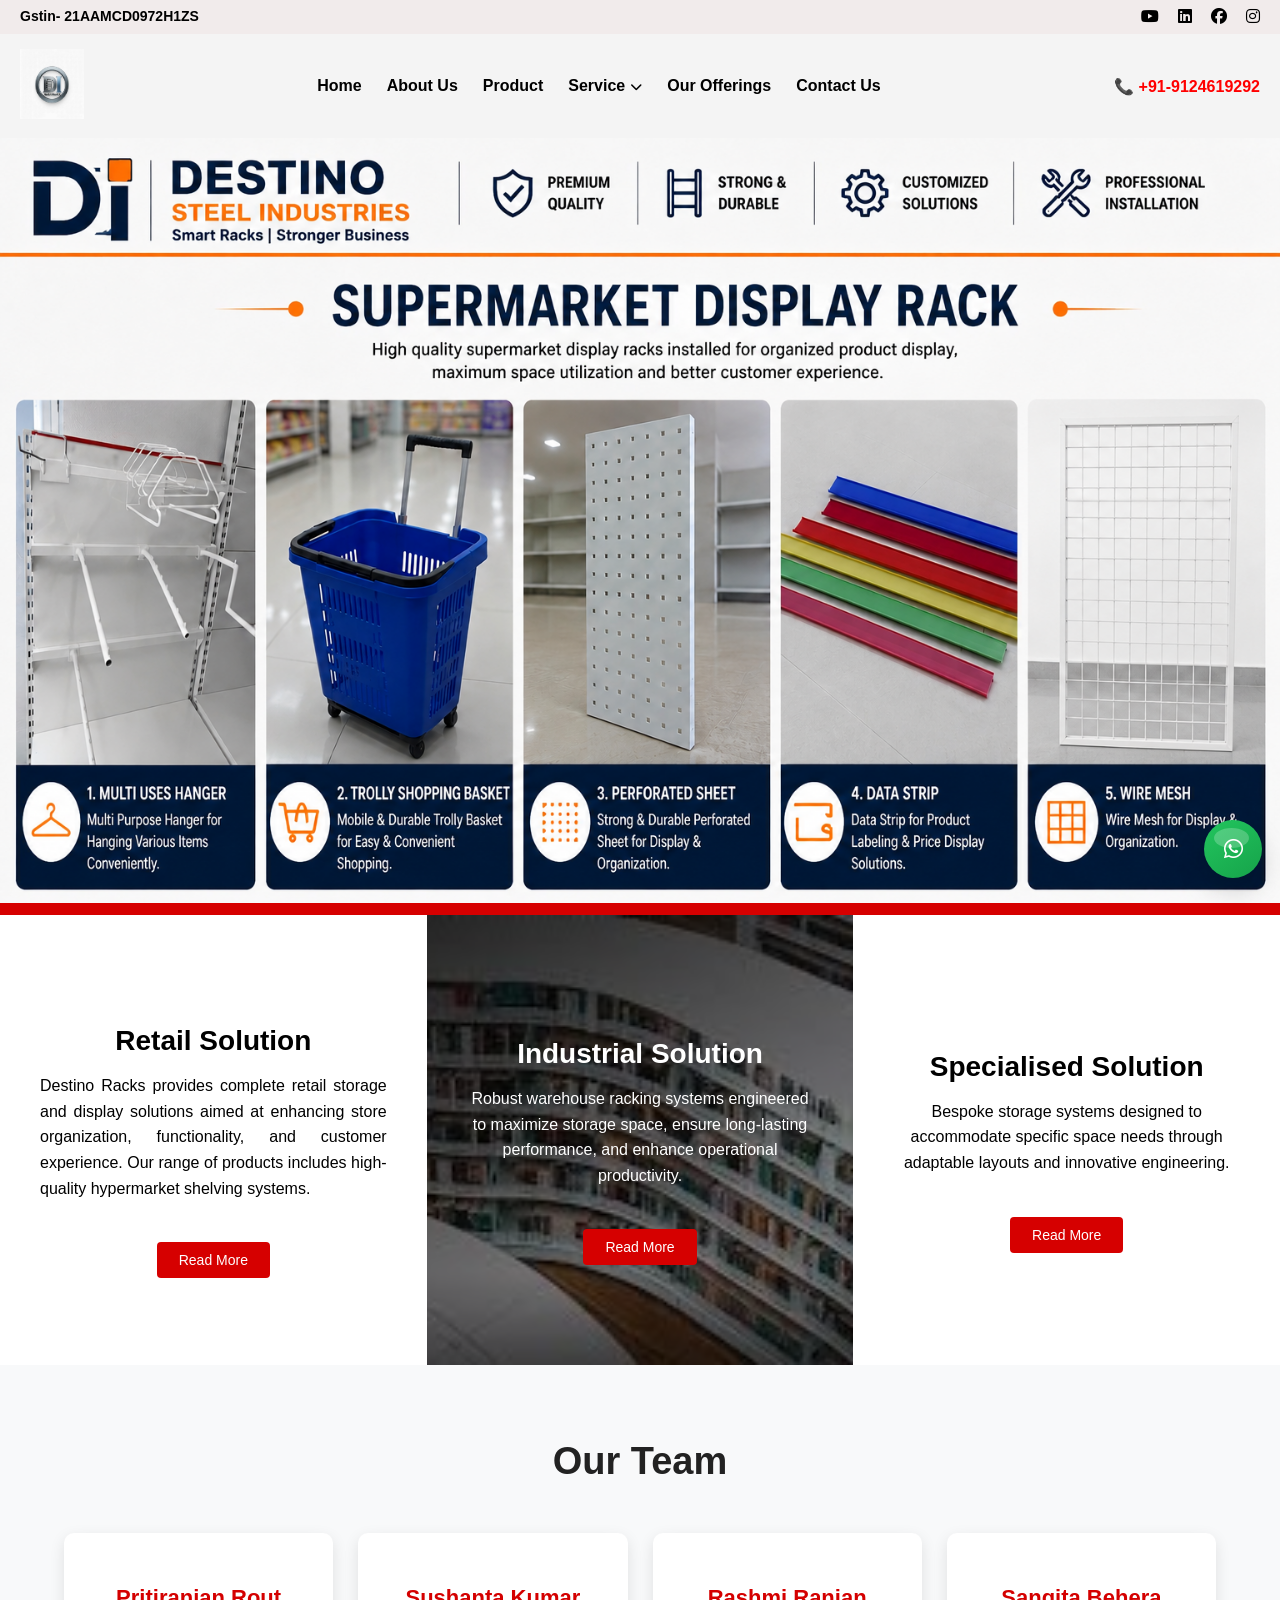
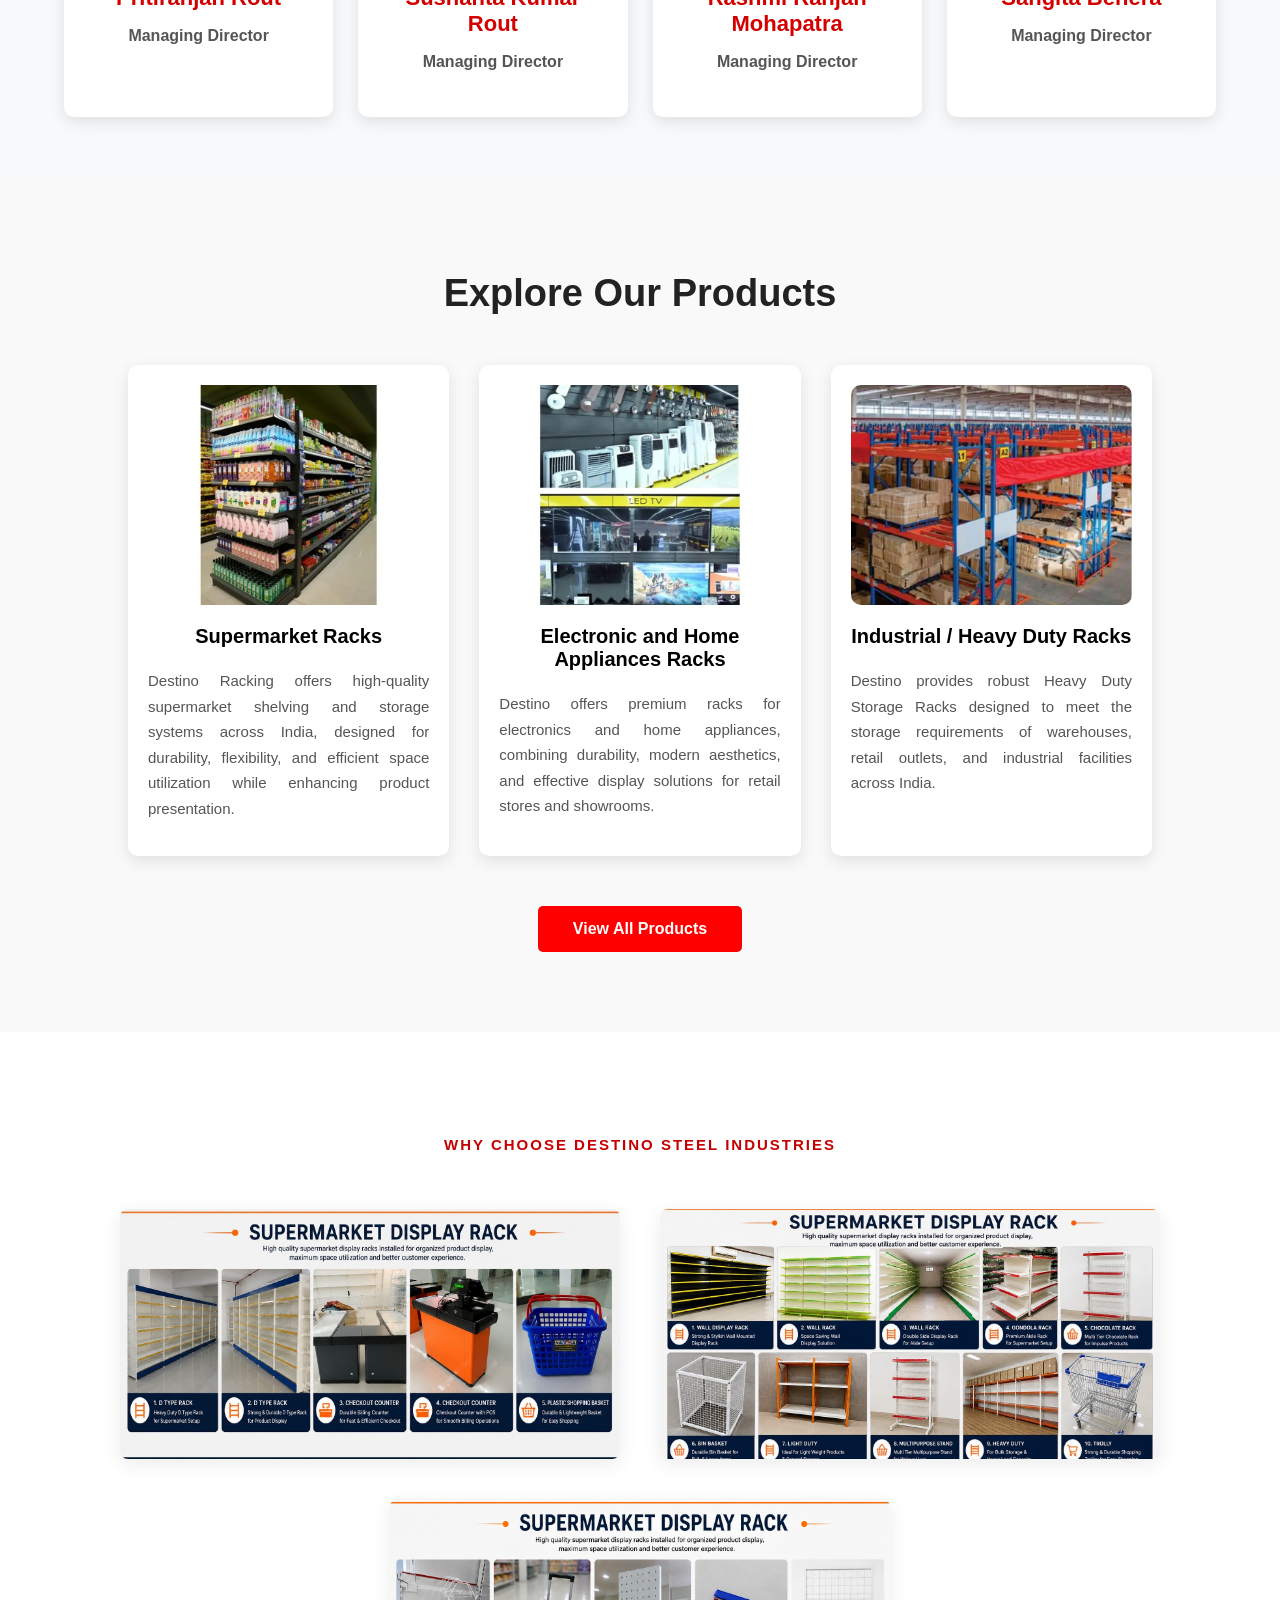
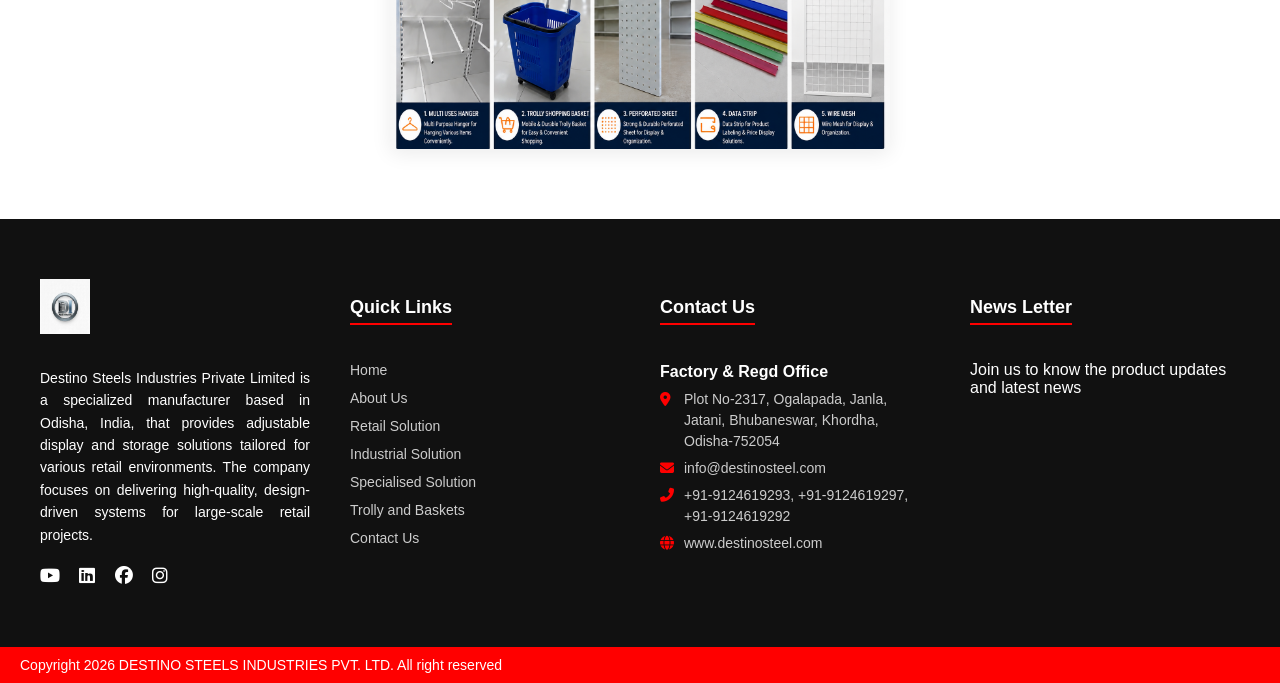
<file: index.html>
<!DOCTYPE html>
<html>

<head>
    <meta charset="UTF-8">
    <title>Home Page</title>
    <link rel="stylesheet" href="style.css">
    <link rel="icon" type="image/x-icon" href="./image/logo.png">
    <!-- Font Awesome for Icons -->
    <link rel="stylesheet" href="https://cdnjs.cloudflare.com/ajax/libs/font-awesome/6.5.0/css/all.min.css">

</head>

<body>

    <!-- Top Bar -->
    <div class="top-bar">
        <div class="address">
            <strong>
                <!-- <i class="fas fa-map-marker-alt"></i>  -->
                Gstin- 21AAMCD0972H1ZS
            </strong>
        </div>


        <div class="social-icons">
            <a href="."><i class="fab fa-youtube"></i></a>
            <a href="."><i class="fab fa-linkedin"></i></a>
            <a href="."><i class="fab fa-facebook"></i></a>
            <a href="."><i class="fab fa-instagram"></i></a>
        </div>
    </div>

    <!-- Header Section -->
    <div class="header">

        <div class="logo">
            <img src="image\logo.jpeg" alt="Logo">
        </div>

        <div class="nav-menu">
            <a href="index.html">Home</a>
            <a href="about.html">About Us</a>
            <a href="product.html">Product</a>
            <!-- Service with Dropdown -->
            <div class="dropdown">
                <a href="service.html" class="dropbtn">Service<i class="fas fa-chevron-down"></i></a>

                <div class="dropdown-content">
                    <a href=".">Retail Solution</a>
                    <a href=".">Industrial Solution</a>
                    <a href=".">Specialised Solution</a>
                    <a href=".">Trolly & Baskets</a>
                    <!-- <a href="retail-solution.html">Retail Solution</a>
            <a href="industrial-solution.html">Industrial Solution</a>
            <a href="specialised-solution.html">Specialised Solution</a>
            <a href="shopping-trolly.html">Trolly & Baskets</a> -->
                </div>
            </div>
            <!-- <a href="blog.html">Blog</a> -->
            <a href="offering.html">Our Offerings</a>
            <a href="contact.html">Contact Us</a>
        </div>

        <div class="phone">
            📞 +91-9124619292
        </div>

    </div>

    <!-- Page Content -->
    <!-- Video Banner Section -->
    <section class="video-banner">

        <!-- <video autoplay muted loop playsinline class="banner-video">
        <source src="image/index-banner.mp4" type="video/mp4">
        Your browser does not support the video tag.
    </video>

    <div class="video-overlay">
        <h1>
            Transformative <br>
            racking solution
        </h1>

        <p>
            Destino Steels Industries Private Limited is a specialized manufacturer based in Odisha, India, that provides adjustable display and storage solutions tailored for various retail environments. The company focuses on delivering high-quality, design-driven systems for large-scale retail projects. 
        </p>
    </div> -->




        <div class="home-slider">
            <img src="image/slider1.png" class="home-slide active" alt="">
            <img src="image/slider2.jpeg" class="home-slide" alt="">
            <img src="image/slider3.jpeg" class="home-slide" alt="">
        </div>

    </section>

    </section>

    <!-- Red Horizontal Bar -->
    <div class="red-bar"></div>

    <!-- Three Column Section -->
    <section class="three-column-section">

        <!-- Column 1 -->
        <div class="column hover-bg">
            <div class="column-content">
                <h2>Retail Solution</h2>
                <p style="text-align: justify; text-justify: inter-word;">
                    Destino Racks provides complete retail storage and display solutions aimed at enhancing store
                    organization, functionality, and customer experience. Our range of products includes high-quality
                    hypermarket shelving systems.
                </p>
                <a href="." class="read-more-btn">Read More</a>
                <!-- <a href="retail-solution.html" class="read-more-btn">Read More</a> -->
            </div>
        </div>

        <!-- Column 2 -->
        <div class="column center-bg">
            <div class="column-content">
                <h2>Industrial Solution</h2>
                <p>
                    Robust warehouse racking systems engineered to maximize storage space, ensure long-lasting
                    performance, and enhance operational productivity.
                </p>
                <a href="." class="read-more-btn">Read More</a>
                <!-- <a href="industrial-solution.html" class="read-more-btn">Read More</a> -->
            </div>
        </div>

        <!-- Column 3 -->
        <div class="column hover-bg third">
            <div class="column-content">
                <h2>Specialised Solution</h2>
                <p>
                    Bespoke storage systems designed to accommodate specific space needs through adaptable layouts and
                    innovative engineering.
                </p>
                <a href="." class="read-more-btn">Read More</a>
                <!-- <a href="specialised-solution.html" class="read-more-btn">Read More</a> -->
            </div>
        </div>

    </section>



    <!-- <section class="commitment-section">
    <div class="container">
        
        <div class="left-content">
            <h2>We are committed<br>to deliver the best</h2>

            <p>
                Velca’s journey is deeply personal to me. I started as a sales manager, working tirelessly to understand the needs of our customers and develop solutions that truly add value. Today, as the Managing Director, I am proud to lead a team that shares my commitment to excellence and innovation.
                <br><br>
                Our growth is a testament to the hard work and determination of our entire team. Together, we have built a company that not only meets but exceeds the expectations of our clients. At Velca, we strive to provide exceptional service and cutting-edge retail solutions that help businesses thrive.
            </p>

            <div class="signature">
                Mr. KK Basheer
                <span>Founder & MD - Velca Racking System Pvt Ltd</span>
            </div>

            <div class="read-more-btn">
                <a href=".">Read More</a>
            </div>
        </div>

        <div class="right-image">
            <img src="image/image-4.webp" alt="Managing Director">
        </div>

    </div>
</section> -->
    <section class="our-team">
        <div class="section-title">
            <h2>Our Team</h2>
        </div>

        <div class="team-container">

            <!-- Team Member 1 -->
            <div class="team-card">
                <h3>Pritiranjan Rout</h3>
                <p class="designation">Managing Director</p>
            </div>

            <!-- Team Member 2 -->
            <div class="team-card">
                <h3>Sushanta Kumar Rout</h3>
                <p class="designation">Managing Director</p>
            </div>

            <!-- Team Member 3 -->
            <div class="team-card">
                <h3>Rashmi Ranjan Mohapatra</h3>
                <p class="designation">Managing Director</p>
            </div>

            <!-- Team Member 4 -->
            <div class="team-card">
                <h3>Sangita Behera</h3>
                <p class="designation">Managing Director</p>
            </div>

        </div>
    </section>
    <section class="products-section">

        <!-- Section Heading -->
        <div class="section-title">
            <h2>Explore Our Products</h2>
        </div>

        <!-- 3 Column Layout -->
        <div class="products-wrapper">

            <!-- Product 1 -->
            <div class="product-card">
                <div class="product-image">
                    <img src="image/image-5.webp" alt="Supermarket Racks">
                </div>
                <h3>Supermarket Racks</h3>
                <p style="text-align: justify;">
                    Destino Racking offers high-quality supermarket shelving and storage systems across India, designed
                    for durability, flexibility, and efficient space utilization while enhancing product presentation.
                </p>
            </div>

            <!-- Product 2 -->
            <div class="product-card">
                <div class="product-image">
                    <img src="image/image-6.webp" alt="Electronic and Home Appliances Racks">
                </div>
                <h3>Electronic and Home Appliances Racks</h3>

                <p style="text-align: justify;">Destino offers premium racks for electronics and home appliances,
                    combining durability, modern aesthetics, and effective display solutions for retail stores and
                    showrooms.
                </p>
            </div>

            <!-- Product 3 -->
            <div class="product-card">
                <div class="product-image">
                    <img src="image/image-7.webp" alt="Industrial Heavy Duty Racks">
                </div>
                <h3>Industrial / Heavy Duty Racks</h3>
                <p style="text-align: justify;">
                    Destino provides robust Heavy Duty Storage Racks designed to meet the storage requirements of
                    warehouses, retail outlets, and industrial facilities across India.
                </p>
            </div>

        </div>

        <!-- View All Button -->
        <div class="view-all-btn">
            <a href="product.html">View All Products</a>
        </div>
    </section>

    <section class="latest-news">

        <div class="section-title choose-title">
            <h2>
                <span class="red-text">Why Choose </span>
                <span class="black-text">Destino steel industries</span>
            </h2>
        </div>

        <div class="news-wrapper">

            <!-- Card 1 -->
            <div class="news-card">
                <img src="image/why-1.jpeg" alt="Retail News">

                <!-- <div class="news-content">
                <h3>Transforming Retail Spaces Worldwide</h3>
                <p class="meta">admin / April 29, 2026</p>
                <a href="#" class="read-btn">Read More</a>
            </div> -->
            </div>

            <!-- Card 2 -->
            <div class="news-card">
                <img src="image/why-2.jpeg" alt="Retail Solutions">

                <!-- <div class="news-content">
                <h3>
                    Solving Retail Challenges: Velca’s Innovative 
                    Solutions for Maximum Impact
                </h3>
                <p class="meta">admin / April 29, 2026</p>
                <a href="#" class="read-btn">Read More</a>
            </div> -->
            </div>

            <!-- Card 3 -->
            <div class="news-card">
                <img src="image/why-3.png" alt="Retail Solutions">

                <!-- <div class="news-content">
                <h3>
                    Solving Retail Challenges: Velca’s Innovative 
                    Solutions for Maximum Impact
                </h3>
                <p class="meta">admin / April 29, 2026</p>
                <a href="#" class="read-btn">Read More</a>
            </div> -->
            </div>

        </div>

    </section>

    <!-- Footer Section -->
    <!-- FOOTER SECTION -->
    <div class="footer">
        <div class="floating-contact">

            <!-- WHATSAPP -->
            <a href="https://wa.me/919124619293" target="_blank" class="float-btn whatsapp-btn" title="WhatsApp">
                <i class="fab fa-whatsapp"></i>
            </a>

        </div>

        <div class="footer-container">

            <!-- 1st Column -->
            <div class="footer-col">
                <img src="image\logo.jpeg" alt="Logo" class="footer-logo">

                <p class="footer-tagline">
                    Destino Steels Industries Private Limited is a
                    specialized manufacturer based in Odisha, India,
                    that provides adjustable display and storage solutions
                    tailored for various retail environments. The company focuses
                    on delivering high-quality, design-driven systems for large-scale retail projects.
                </p>

                <div class="footer-social">
                    <a href="."><i class="fab fa-youtube"></i></a>
                    <a href="."><i class="fab fa-linkedin"></i></a>
                    <a href="."><i class="fab fa-facebook"></i></a>
                    <a href="."><i class="fab fa-instagram"></i></a>
                </div>
            </div>

            <!-- 2nd Column -->
            <div class="footer-col">
                <h3>Quick Links</h3>
                <ul class="footer-links">
                    <li><a href="index.html">Home</a></li>
                    <li><a href="about.html">About Us</a></li>
                    <li><a href=".">Retail Solution</a></li>
                    <li><a href=".">Industrial Solution</a></li>
                    <li><a href=".">Specialised Solution</a></li>
                    <li><a href=".">Trolly and Baskets</a></li>
                    <li><a href="contact.html">Contact Us</a></li>
                </ul>
            </div>

            <!-- 3rd Column -->
            <div class="footer-col">
                <h3>Contact Us</h3>

                <div class="contact-info">

                    <strong>Factory & Regd Office</strong>
                    <p><i class="fas fa-map-marker-alt"></i> Plot No-2317, Ogalapada,
                        Janla, Jatani, Bhubaneswar, Khordha, Odisha-752054</p>
                    <p><i class="fas fa-envelope"></i> info@destinosteel.com</p>
                    <p><i class="fas fa-phone-alt"></i> +91-9124619293, +91-9124619297,<br>+91-9124619292</p>
                    <p><i class="fas fa-globe"></i> www.destinosteel.com</p>


                    <!-- <strong>Delhi</strong>
    <p><i class="fas fa-map-marker-alt"></i> KH NO:291, Sector - 26 Bharthal Village, Dwarka-110077</p>
    <p><i class="fas fa-envelope"></i> info@velcasystems.com</p>
    <p><i class="fas fa-phone-alt"></i> +91-9350886786</p>


    <strong>Kerala</strong>
    <p><i class="fas fa-map-marker-alt"></i> Near Mundoor Petrol Pump Trichur - Calicut Highway P.O. Peramangalam, Thrissur - 680545</p>
    <p><i class="fas fa-envelope"></i> velcatcr@velcasystems.com</p>
    <p><i class="fas fa-phone-alt"></i> +91-9387121238</p>
    <p><i class="fas fa-phone-alt"></i> 0487-2214999</p> -->

                </div>

            </div>

            <!-- 4th Column -->
            <div class="footer-col">
                <h3>News Letter</h3>
                <p>
                    Join us to know the product updates and latest news
                </p>
            </div>

        </div>

    </div>


    <!-- Bottom Red Bar -->
    <div class="bottom-bar">
        <div class="copyright">
            Copyright 2026 DESTINO STEELS INDUSTRIES PVT. LTD. All right reserved
        </div>

        <!-- <div class="whatsapp">
            <a href="https://web.whatsapp.com/send?phone=+919124619293&text=Hello! Destinosteel Industries">
                <i class="fab fa-whatsapp"></i>
                <span>WhatsApp</span>
            </a>
        </div> -->


    </div>





    <script>
        const slides = document.querySelectorAll(".home-slide");
        let current = 0;

        function showSlide(index) {

            slides.forEach(slide => {
                slide.style.left = "100%";
                slide.classList.remove("active");
            });

            slides[index].style.left = "0";
            slides[index].classList.add("active");
        }

        showSlide(current);

        setInterval(() => {
            current++;

            if (current >= slides.length) {
                current = 0;
            }

            showSlide(current);

        }, 3000);
    </script>


</body>



</html>
</file>
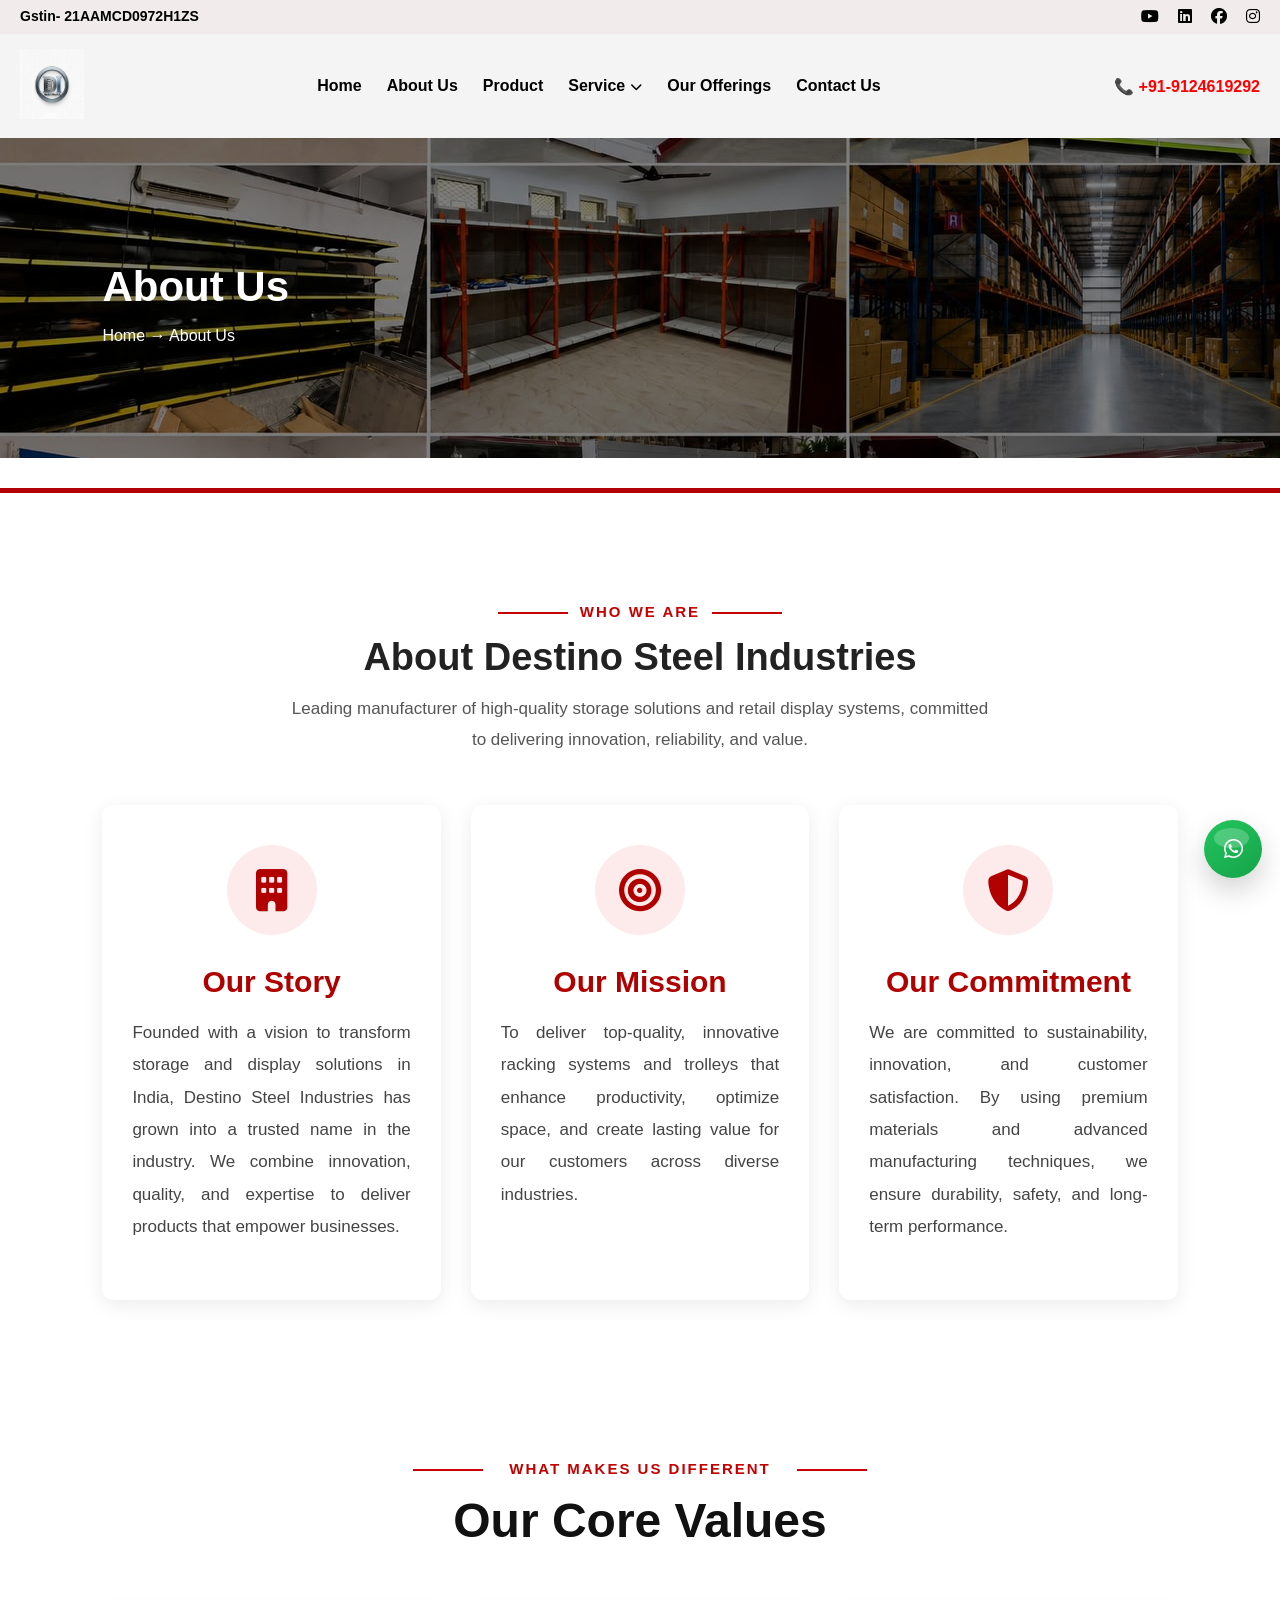
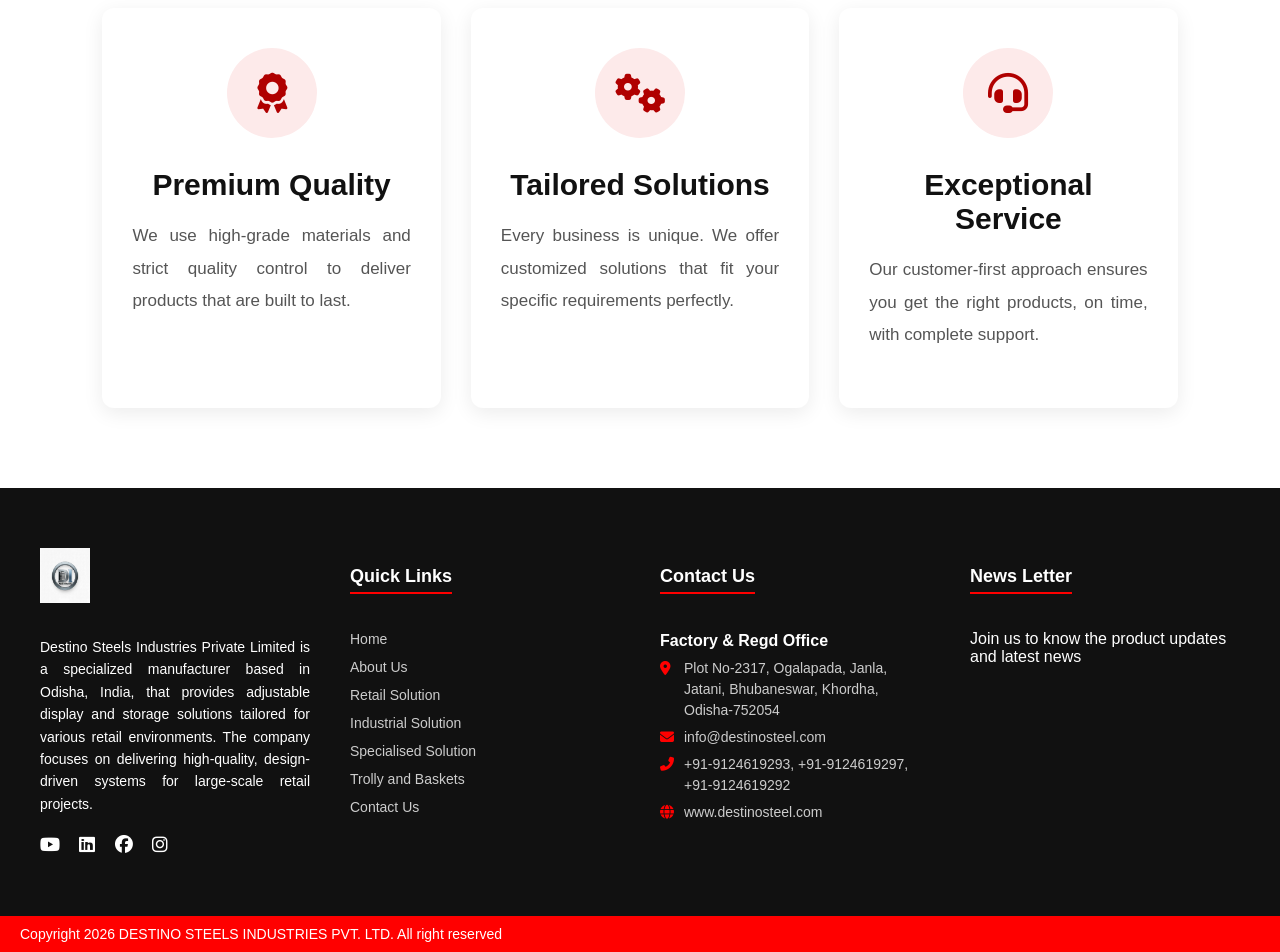
<file: about.html>
<!DOCTYPE html>
<html>

<head>
    <meta charset="UTF-8">
    <title>About Page</title>
    <link rel="stylesheet" href="style.css">
    <link rel="icon" type="image/x-icon" href="./image/logo.png">
    <!-- Font Awesome for Icons -->
    <link rel="stylesheet" href="https://cdnjs.cloudflare.com/ajax/libs/font-awesome/6.5.0/css/all.min.css">

    <link rel="stylesheet" href="https://cdnjs.cloudflare.com/ajax/libs/font-awesome/6.7.2/css/all.min.css">

</head>

<body>

    <!-- Top Bar -->
    <div class="top-bar">
        <div class="address">
            <strong>
                <!-- <i class="fas fa-map-marker-alt"></i>  -->
                Gstin- 21AAMCD0972H1ZS
            </strong>
        </div>


        <div class="social-icons">
            <a href="."><i class="fab fa-youtube"></i></a>
            <a href="."><i class="fab fa-linkedin"></i></a>
            <a href="."><i class="fab fa-facebook"></i></a>
            <a href="."><i class="fab fa-instagram"></i></a>
        </div>
    </div>

    <!-- Header Section -->
    <div class="header">

        <div class="logo">
            <img src="image\logo.jpeg" alt="Logo">
        </div>

        <div class="nav-menu">
            <a href="index.html">Home</a>
            <a href="about.html">About Us</a>
            <a href="product.html">Product</a>
            <!-- Service with Dropdown -->
            <div class="dropdown">
                <a href="service.html" class="dropbtn">Service<i class="fas fa-chevron-down"></i></a>

                <div class="dropdown-content">
                    <a href=".">Retail Solution</a>
                    <a href=".">Industrial Solution</a>
                    <a href=".">Specialised Solution</a>
                    <a href=".">Trolly & Baskets</a>
                    <!-- <a href="retail-solution.html">Retail Solution</a>
            <a href="industrial-solution.html">Industrial Solution</a>
            <a href="specialised-solution.html">Specialised Solution</a>
            <a href="shopping-trolly.html">Trolly & Baskets</a> -->
                </div>
            </div>
            <!-- <a href="blog.html">Blog</a> -->
            <a href="offering.html">Our Offerings</a>
            <a href="contact.html">Contact Us</a>
        </div>

        <div class="phone">
            📞 +91-9124619292
        </div>

    </div>


    <!-- About Banner Section -->
    <div class="about-banner">

        <img src="image/about_us_banner.jpeg" alt="About Banner">

        <div class="banner-text">
            <h1>About Us</h1>
            <p><a href="index.html">Home</a> → About Us</p>
        </div>

    </div>

    <!-- Red Horizontal Line -->
    <div class="red-line"></div>

    <!-- Three Column About Section -->
    <section class="about-section">

        <div class="section-title">
            <span>WHO WE ARE</span>
            <h2>About Destino Steel Industries</h2>
            <p>
                Leading manufacturer of high-quality storage solutions and retail display systems,
                committed to delivering innovation, reliability, and value.
            </p>
        </div>

        <div class="about-three-column">

            <div class="about-box">
                <div class="about-icon">
                    <i class="fas fa-building"></i>
                </div>
                <h3>Our Story</h3>
                <p>
                    Founded with a vision to transform storage and display solutions in India,
                    Destino Steel Industries has grown into a trusted name in the industry.
                    We combine innovation, quality, and expertise to deliver products that
                    empower businesses.
                </p>
            </div>

            <div class="about-box">
                <div class="about-icon">
                    <i class="fas fa-bullseye"></i>
                </div>
                <h3>Our Mission</h3>
                <p>
                    To deliver top-quality, innovative racking systems and trolleys that
                    enhance productivity, optimize space, and create lasting value for
                    our customers across diverse industries.
                </p>
            </div>

            <div class="about-box">
                <div class="about-icon">
                    <i class="fas fa-shield-alt"></i>
                </div>
                <h3>Our Commitment</h3>
                <p>
                    We are committed to sustainability, innovation, and customer satisfaction.
                    By using premium materials and advanced manufacturing techniques,
                    we ensure durability, safety, and long-term performance.
                </p>
            </div>

        </div>

    </section>

    <!-- Why Choose Us Section -->
    <section class="feature-section">

        <div class="section-title">
            <span>WHAT MAKES US DIFFERENT</span>
            <h2>Our Core Values</h2>
        </div>

        <div class="feature-row">

            <!-- Card 1 -->
            <div class="feature-box">
                <div class="feature-icon">
                    <i class="fas fa-award"></i>
                </div>

                <h3>Premium Quality</h3>

                <p>
                    We use high-grade materials and strict quality control to
                    deliver products that are built to last.
                </p>
            </div>

            <!-- Card 2 -->
            <div class="feature-box">
                <div class="feature-icon">
                    <i class="fas fa-cogs"></i>
                </div>

                <h3>Tailored Solutions</h3>

                <p>
                    Every business is unique. We offer customized solutions that
                    fit your specific requirements perfectly.
                </p>
            </div>

            <!-- Card 3 -->
            <div class="feature-box">
                <div class="feature-icon">
                    <i class="fas fa-headset"></i>
                </div>

                <h3>Exceptional Service</h3>

                <p>
                    Our customer-first approach ensures you get the right products,
                    on time, with complete support.
                </p>
            </div>

        </div>

    </section>


    <!-- Footer Section -->
    <!-- FOOTER SECTION -->
    <div class="footer">
        <div class="floating-contact">

            <!-- WHATSAPP -->
            <a href="https://wa.me/919124619293" target="_blank" class="float-btn whatsapp-btn" title="WhatsApp">
                <i class="fab fa-whatsapp"></i>
            </a>

        </div>

        <div class="footer-container">

            <!-- 1st Column -->
            <div class="footer-col">
                <img src="image\logo.jpeg" alt="Logo" class="footer-logo">

                <p class="footer-tagline">
                    Destino Steels Industries Private Limited is a
                    specialized manufacturer based in Odisha, India,
                    that provides adjustable display and storage solutions
                    tailored for various retail environments. The company focuses
                    on delivering high-quality, design-driven systems for large-scale retail projects.
                </p>

                <div class="footer-social">
                    <a href="."><i class="fab fa-youtube"></i></a>
                    <a href="."><i class="fab fa-linkedin"></i></a>
                    <a href="."><i class="fab fa-facebook"></i></a>
                    <a href="."><i class="fab fa-instagram"></i></a>
                </div>
            </div>

            <!-- 2nd Column -->
            <div class="footer-col">
                <h3>Quick Links</h3>
                <ul class="footer-links">
                    <li><a href="index.html">Home</a></li>
                    <li><a href="about.html">About Us</a></li>
                    <li><a href=".">Retail Solution</a></li>
                    <li><a href=".">Industrial Solution</a></li>
                    <li><a href=".">Specialised Solution</a></li>
                    <li><a href=".">Trolly and Baskets</a></li>
                    <li><a href="contact.html">Contact Us</a></li>
                </ul>
            </div>

            <!-- 3rd Column -->
            <div class="footer-col">
                <h3>Contact Us</h3>

                <div class="contact-info">

                    <strong>Factory & Regd Office</strong>
                    <p><i class="fas fa-map-marker-alt"></i> Plot No-2317, Ogalapada,
                        Janla, Jatani, Bhubaneswar, Khordha, Odisha-752054</p>
                    <p><i class="fas fa-envelope"></i> info@destinosteel.com</p>
                    <p><i class="fas fa-phone-alt"></i> +91-9124619293, +91-9124619297,<br>+91-9124619292</p>
                    <p><i class="fas fa-globe"></i> www.destinosteel.com</p>


                    <!-- <strong>Delhi</strong>
    <p><i class="fas fa-map-marker-alt"></i> KH NO:291, Sector - 26 Bharthal Village, Dwarka-110077</p>
    <p><i class="fas fa-envelope"></i> info@velcasystems.com</p>
    <p><i class="fas fa-phone-alt"></i> +91-9350886786</p>


    <strong>Kerala</strong>
    <p><i class="fas fa-map-marker-alt"></i> Near Mundoor Petrol Pump Trichur - Calicut Highway P.O. Peramangalam, Thrissur - 680545</p>
    <p><i class="fas fa-envelope"></i> velcatcr@velcasystems.com</p>
    <p><i class="fas fa-phone-alt"></i> +91-9387121238</p>
    <p><i class="fas fa-phone-alt"></i> 0487-2214999</p> -->

                </div>

            </div>

            <!-- 4th Column -->
            <div class="footer-col">
                <h3>News Letter</h3>
                <p>
                    Join us to know the product updates and latest news
                </p>
            </div>

        </div>

    </div>


    <!-- Bottom Red Bar -->
    <div class="bottom-bar">
        <div class="copyright">
            Copyright 2026 DESTINO STEELS INDUSTRIES PVT. LTD. All right reserved
        </div>

        <!-- <div class="whatsapp">
            <a href="https://web.whatsapp.com/send?phone=+919124619293&text=Hello! Destinosteel Industries">
                <i class="fab fa-whatsapp"></i>
                <span>WhatsApp</span>
            </a>
        </div> -->


    </div>

</body>



</html>
</file>
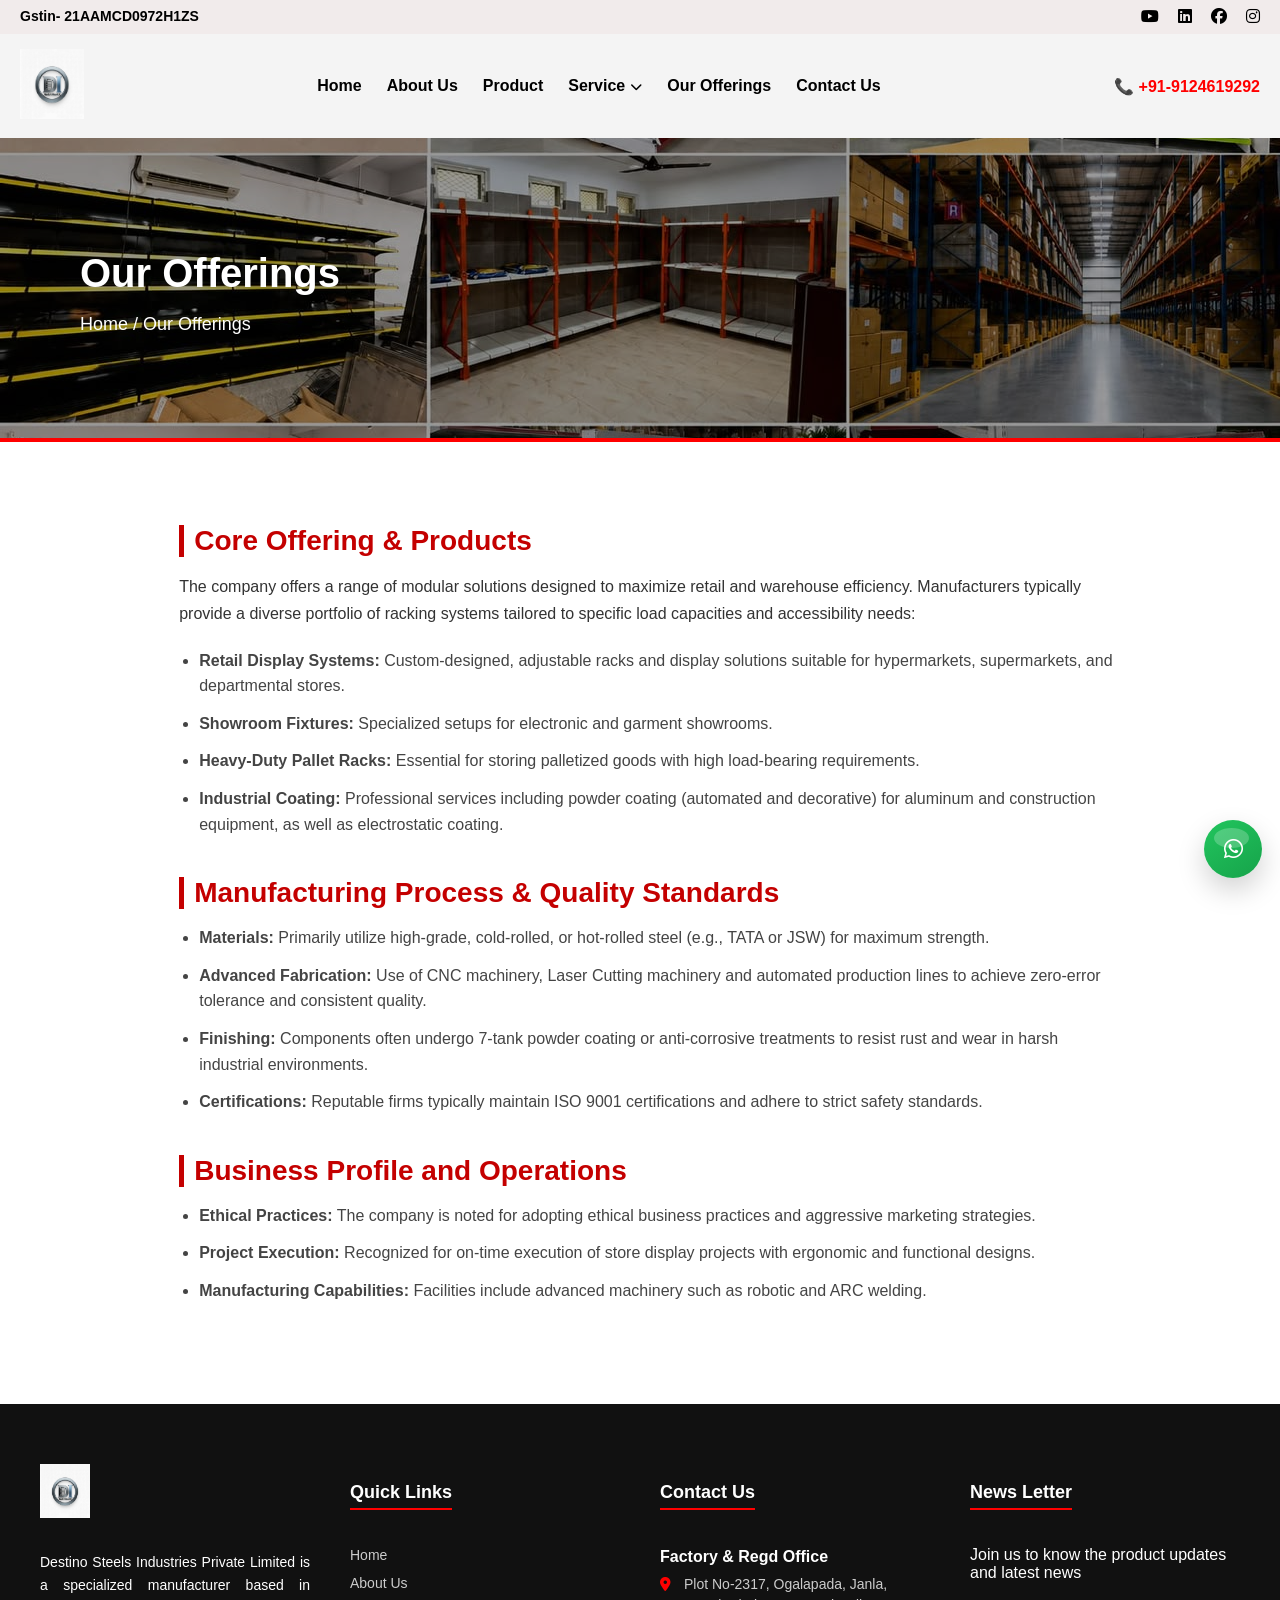
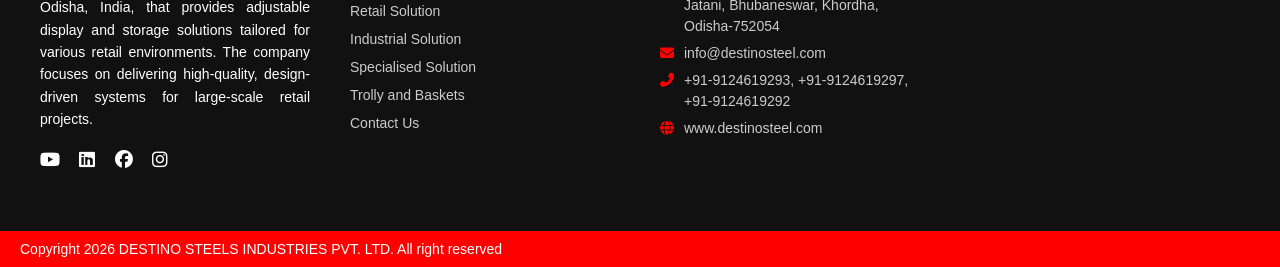
<file: offering.html>
<!DOCTYPE html>
<html>

<head>
    <meta charset="UTF-8">
    <title>Offering Page</title>
    <link rel="stylesheet" href="style.css">
    <link rel="icon" type="image/x-icon" href="./image/logo.png">
    <!-- Font Awesome for Icons -->
    <link rel="stylesheet" href="https://cdnjs.cloudflare.com/ajax/libs/font-awesome/6.5.0/css/all.min.css">

</head>

<body>

    <!-- Top Bar -->
    <div class="top-bar">
        <div class="address">
            <strong>
                <!-- <i class="fas fa-map-marker-alt"></i>  -->
                Gstin- 21AAMCD0972H1ZS
            </strong>
        </div>


        <div class="social-icons">
            <a href="."><i class="fab fa-youtube"></i></a>
            <a href="."><i class="fab fa-linkedin"></i></a>
            <a href="."><i class="fab fa-facebook"></i></a>
            <a href="."><i class="fab fa-instagram"></i></a>
        </div>
    </div>

    <!-- Header Section -->
    <div class="header">

        <div class="logo">
            <img src="image\logo.jpeg" alt="Logo">
        </div>

        <div class="nav-menu">
            <a href="index.html">Home</a>
            <a href="about.html">About Us</a>
            <a href="product.html">Product</a>
            <!-- Service with Dropdown -->
            <div class="dropdown">
                <a href="service.html" class="dropbtn">Service<i class="fas fa-chevron-down"></i></a>

                <div class="dropdown-content">
                    <a href=".">Retail Solution</a>
                    <a href=".">Industrial Solution</a>
                    <a href=".">Specialised Solution</a>
                    <a href=".">Trolly & Baskets</a>
                    <!-- <a href="retail-solution.html">Retail Solution</a>
            <a href="industrial-solution.html">Industrial Solution</a>
            <a href="specialised-solution.html">Specialised Solution</a>
            <a href="shopping-trolly.html">Trolly & Baskets</a> -->
                </div>
            </div>
            <!-- <a href="blog.html">Blog</a> -->
            <a href="offering.html">Our Offerings</a>
            <a href="contact.html">Contact Us</a>
        </div>

        <div class="phone">
            📞 +91-9124619292
        </div>

    </div>

    <!-- Page Content -->
    <!-- Blog Banner Section -->
    <div class="blog-banner">

        <img src="image/our_offerings_banner.jpeg" alt="Blog Banner">

        <div class="blog-overlay">
            <h1>Our Offerings</h1>
            <p>Home / Our Offerings</p>
        </div>

    </div>

    <!-- Red Horizontal Line -->
    <div class="blog-red-line"></div>

    <!-- Offerings Content Section -->
    <div class="offerings-section">

        <div class="offerings-container">

            <h2>Core Offering & Products</h2>
            <p>
                The company offers a range of modular solutions designed to maximize retail and warehouse efficiency.
                Manufacturers typically provide a diverse portfolio of racking systems tailored to specific load
                capacities and accessibility needs:
            </p>

            <ul>
                <li><strong>Retail Display Systems:</strong> Custom-designed, adjustable racks and display solutions
                    suitable for hypermarkets, supermarkets, and departmental stores.</li>
                <li><strong>Showroom Fixtures:</strong> Specialized setups for electronic and garment showrooms.</li>
                <li><strong>Heavy-Duty Pallet Racks:</strong> Essential for storing palletized goods with high
                    load-bearing requirements.</li>
                <li><strong>Industrial Coating:</strong> Professional services including powder coating (automated and
                    decorative) for aluminum and construction equipment, as well as electrostatic coating.</li>
            </ul>

            <h2>Manufacturing Process & Quality Standards</h2>
            <ul>
                <li><strong>Materials:</strong> Primarily utilize high-grade, cold-rolled, or hot-rolled steel (e.g.,
                    TATA or JSW) for maximum strength.</li>
                <li><strong>Advanced Fabrication:</strong> Use of CNC machinery, Laser Cutting machinery and automated
                    production lines to achieve zero-error tolerance and consistent quality.</li>
                <li><strong>Finishing:</strong> Components often undergo 7-tank powder coating or anti-corrosive
                    treatments to resist rust and wear in harsh industrial environments.</li>
                <li><strong>Certifications:</strong> Reputable firms typically maintain ISO 9001 certifications and
                    adhere to strict safety standards.</li>
            </ul>

            <h2>Business Profile and Operations</h2>
            <ul>
                <li><strong>Ethical Practices:</strong> The company is noted for adopting ethical business practices and
                    aggressive marketing strategies.</li>
                <li><strong>Project Execution:</strong> Recognized for on-time execution of store display projects with
                    ergonomic and functional designs.</li>
                <li><strong>Manufacturing Capabilities:</strong> Facilities include advanced machinery such as robotic
                    and ARC welding.</li>
            </ul>

        </div>

    </div>


    <!-- Footer Section -->
    <!-- FOOTER SECTION -->
    <div class="footer">
        <div class="floating-contact">

            <!-- WHATSAPP -->
            <a href="https://wa.me/919124619293" target="_blank" class="float-btn whatsapp-btn" title="WhatsApp">
                <i class="fab fa-whatsapp"></i>
            </a>

        </div>

        <div class="footer-container">

            <!-- 1st Column -->
            <div class="footer-col">
                <img src="image\logo.jpeg" alt="Logo" class="footer-logo">

                <p class="footer-tagline">
                    Destino Steels Industries Private Limited is a
                    specialized manufacturer based in Odisha, India,
                    that provides adjustable display and storage solutions
                    tailored for various retail environments. The company focuses
                    on delivering high-quality, design-driven systems for large-scale retail projects.
                </p>

                <div class="footer-social">
                    <a href="."><i class="fab fa-youtube"></i></a>
                    <a href="."><i class="fab fa-linkedin"></i></a>
                    <a href="."><i class="fab fa-facebook"></i></a>
                    <a href="."><i class="fab fa-instagram"></i></a>
                </div>
            </div>

            <!-- 2nd Column -->
            <div class="footer-col">
                <h3>Quick Links</h3>
                <ul class="footer-links">
                    <li><a href="index.html">Home</a></li>
                    <li><a href="about.html">About Us</a></li>
                    <li><a href=".">Retail Solution</a></li>
                    <li><a href=".">Industrial Solution</a></li>
                    <li><a href=".">Specialised Solution</a></li>
                    <li><a href=".">Trolly and Baskets</a></li>
                    <li><a href="contact.html">Contact Us</a></li>
                </ul>
            </div>

            <!-- 3rd Column -->
            <div class="footer-col">
                <h3>Contact Us</h3>

                <div class="contact-info">

                    <strong>Factory & Regd Office</strong>
                    <p><i class="fas fa-map-marker-alt"></i> Plot No-2317, Ogalapada,
                        Janla, Jatani, Bhubaneswar, Khordha, Odisha-752054</p>
                    <p><i class="fas fa-envelope"></i> info@destinosteel.com</p>
                    <p><i class="fas fa-phone-alt"></i> +91-9124619293, +91-9124619297,<br>+91-9124619292</p>
                    <p><i class="fas fa-globe"></i> www.destinosteel.com</p>


                    <!-- <strong>Delhi</strong>
    <p><i class="fas fa-map-marker-alt"></i> KH NO:291, Sector - 26 Bharthal Village, Dwarka-110077</p>
    <p><i class="fas fa-envelope"></i> info@velcasystems.com</p>
    <p><i class="fas fa-phone-alt"></i> +91-9350886786</p>


    <strong>Kerala</strong>
    <p><i class="fas fa-map-marker-alt"></i> Near Mundoor Petrol Pump Trichur - Calicut Highway P.O. Peramangalam, Thrissur - 680545</p>
    <p><i class="fas fa-envelope"></i> velcatcr@velcasystems.com</p>
    <p><i class="fas fa-phone-alt"></i> +91-9387121238</p>
    <p><i class="fas fa-phone-alt"></i> 0487-2214999</p> -->

                </div>

            </div>

            <!-- 4th Column -->
            <div class="footer-col">
                <h3>News Letter</h3>
                <p>
                    Join us to know the product updates and latest news
                </p>
            </div>

        </div>

    </div>


    <!-- Bottom Red Bar -->
    <div class="bottom-bar">
        <div class="copyright">
            Copyright 2026 DESTINO STEELS INDUSTRIES PVT. LTD. All right reserved
        </div>

        <!-- <div class="whatsapp">
            <a href="https://web.whatsapp.com/send?phone=+919124619293&text=Hello! Destinosteel Industries">
                <i class="fab fa-whatsapp"></i>
                <span>WhatsApp</span>
            </a>
        </div> -->


    </div>

</body>



</html>
</file>
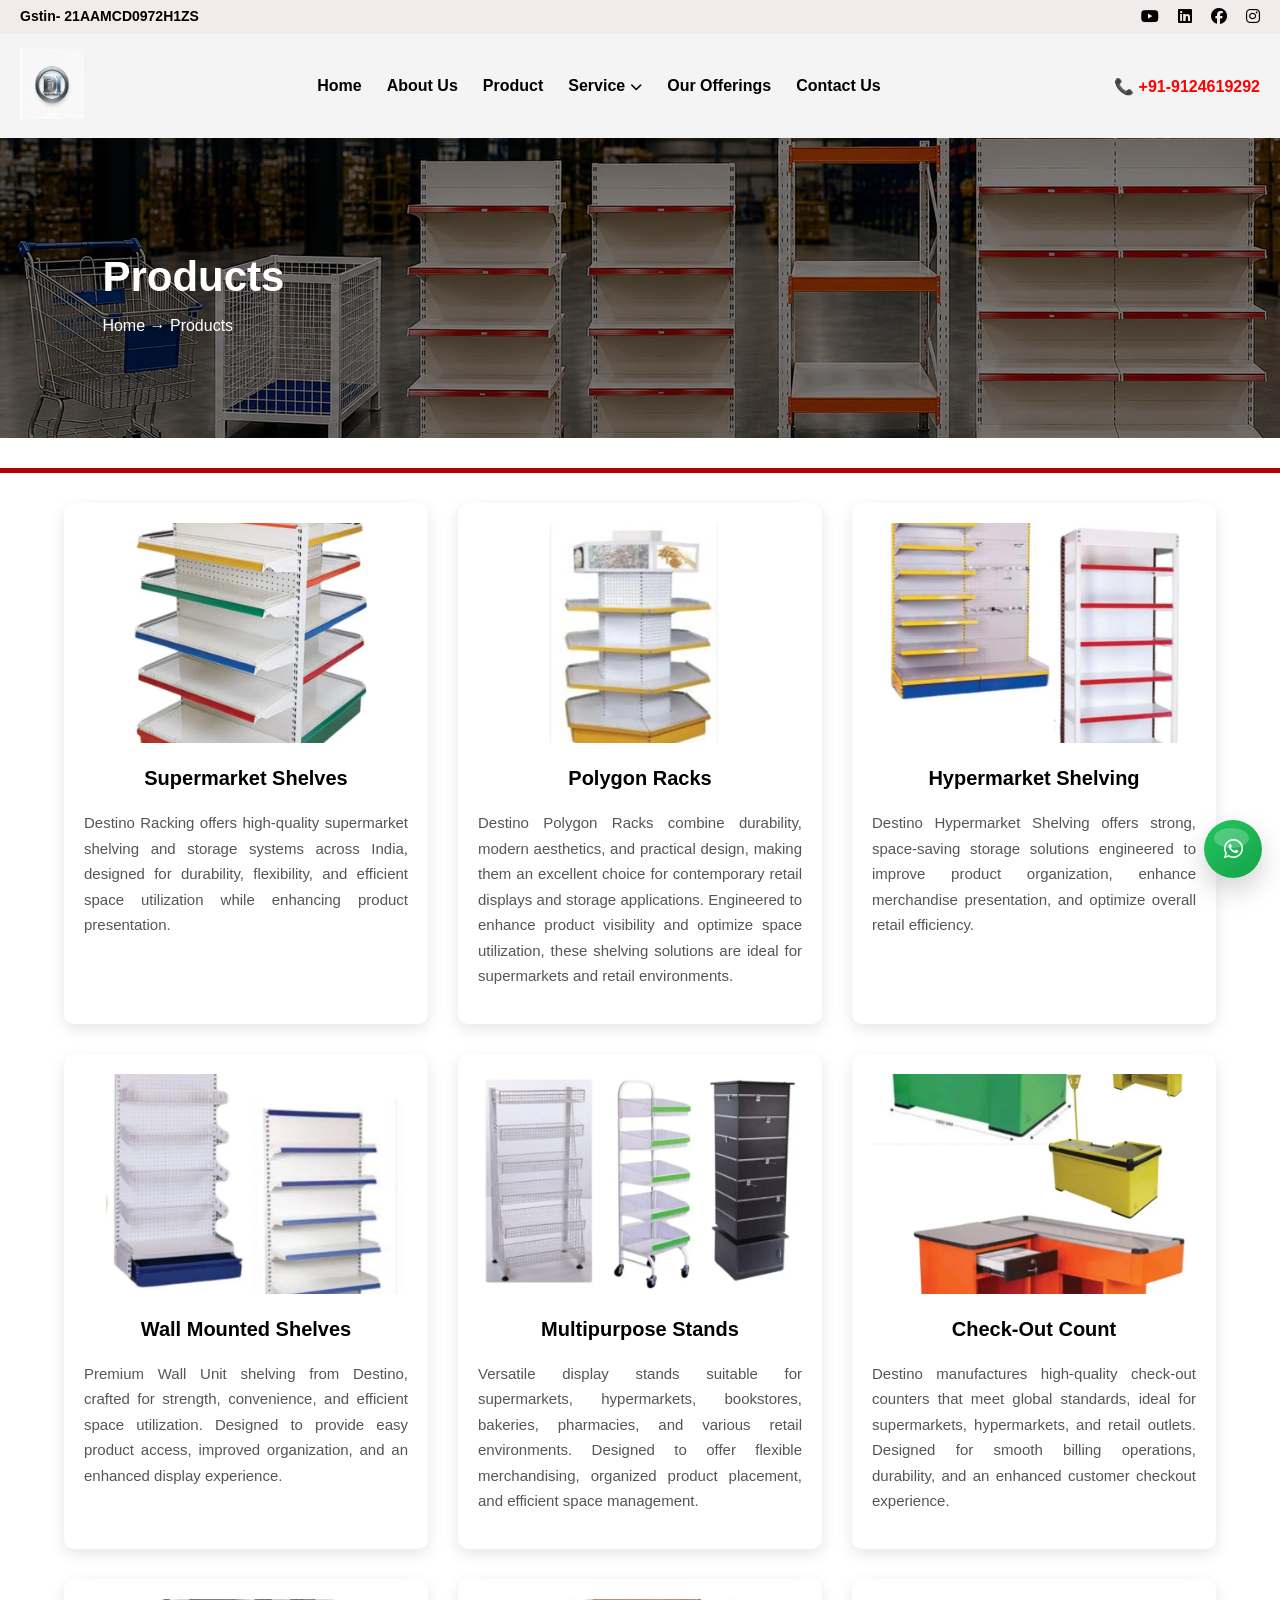
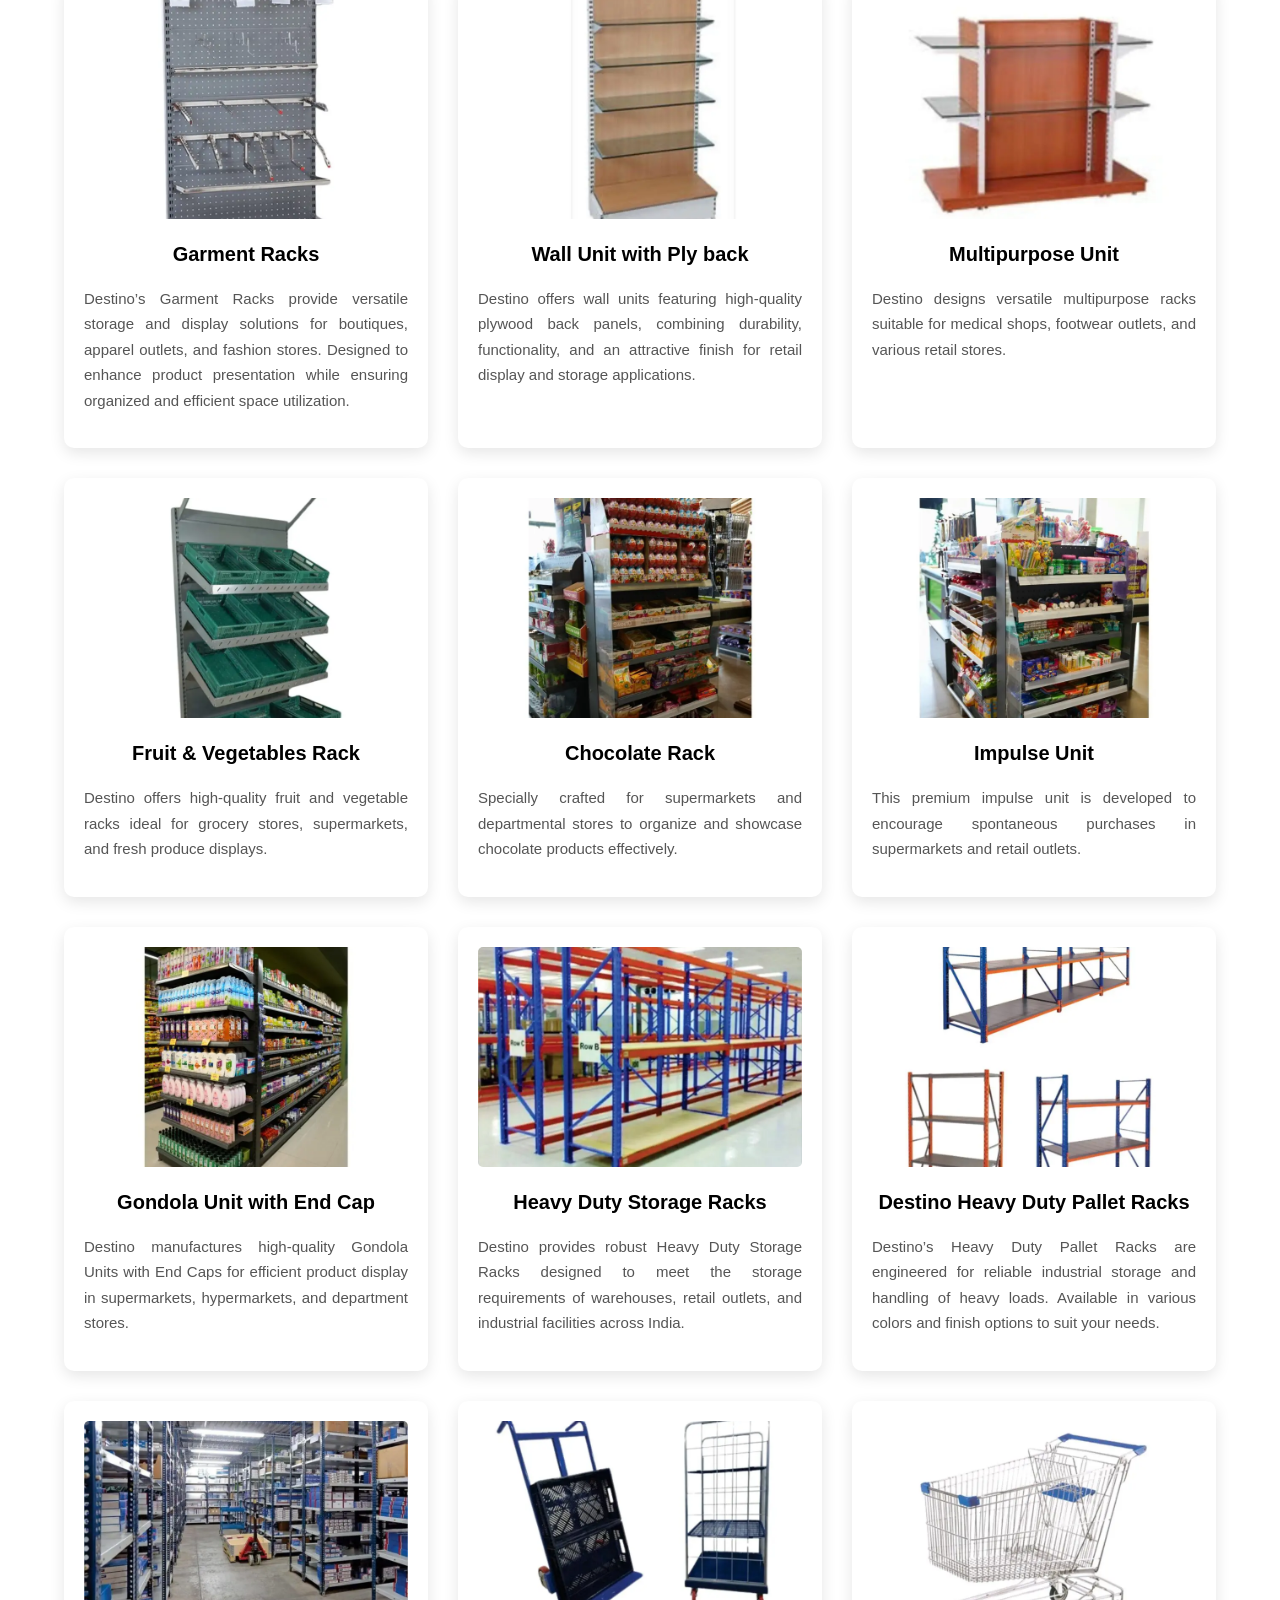
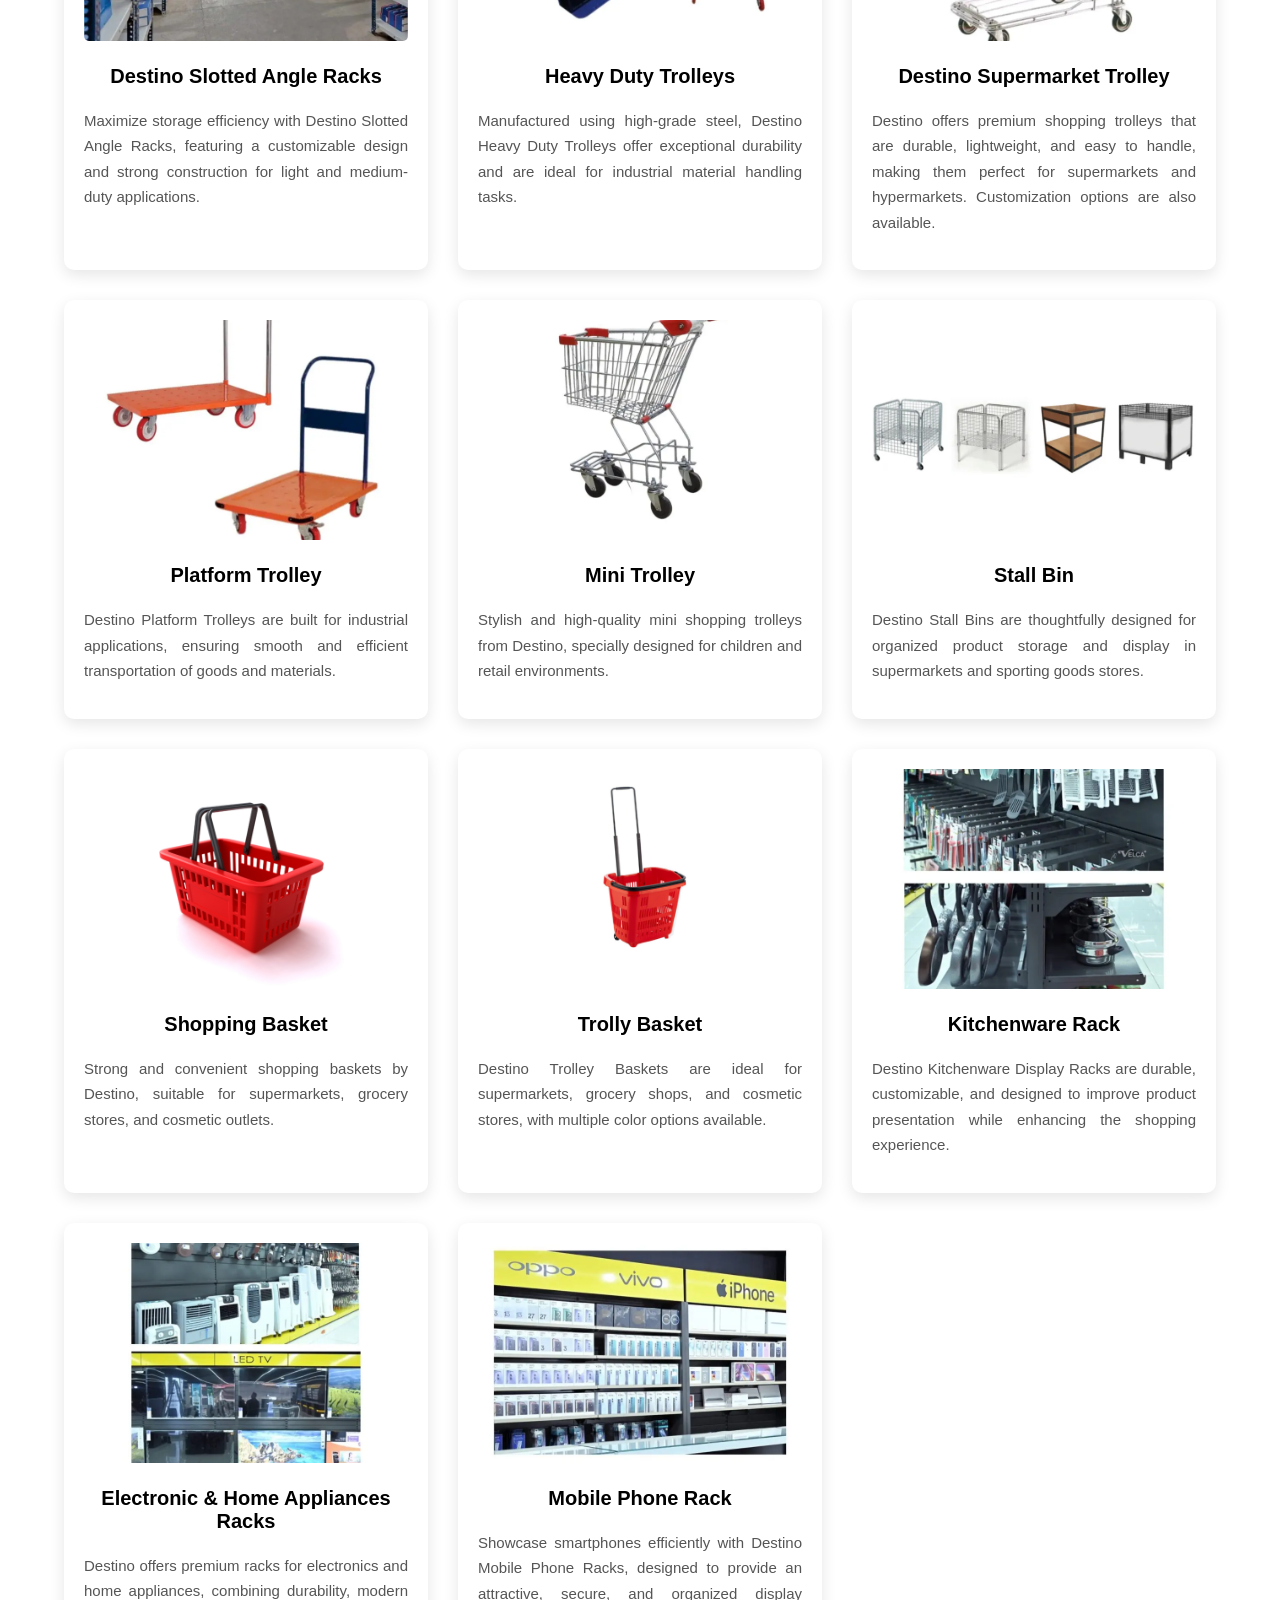
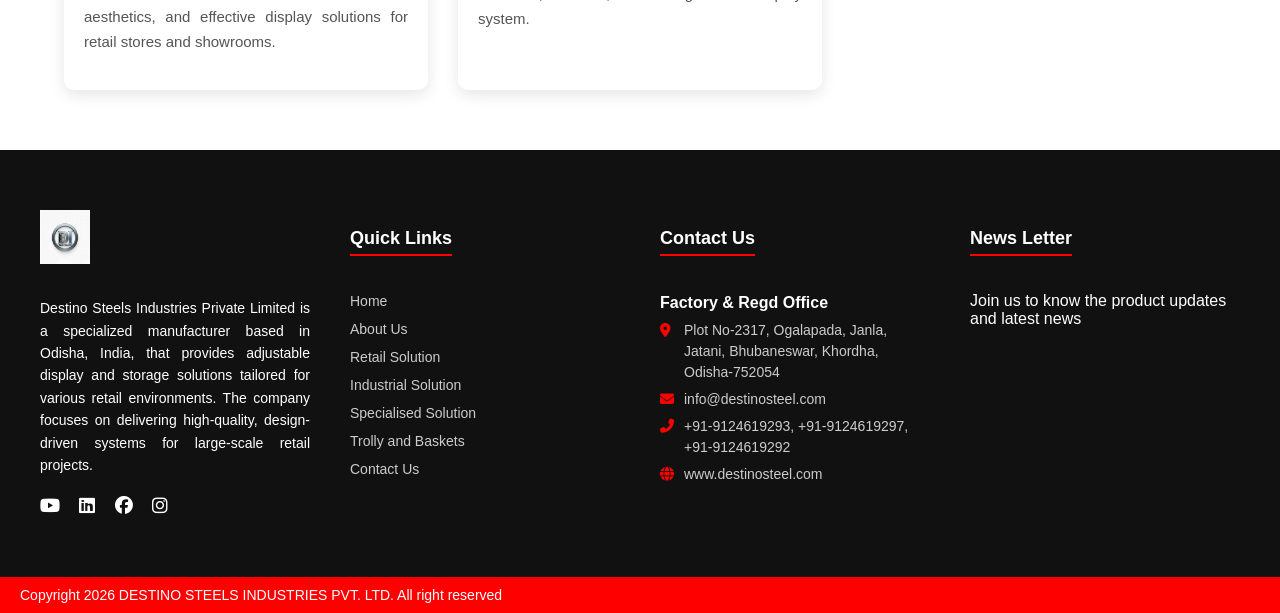
<file: product.html>
<!DOCTYPE html>
<html>

<head>
    <meta charset="UTF-8">
    <title>Product Page</title>
    <link rel="stylesheet" href="style.css">
    <link rel="icon" type="image/x-icon" href="./image/logo.png">
    <!-- Font Awesome for Icons -->
    <link rel="stylesheet" href="https://cdnjs.cloudflare.com/ajax/libs/font-awesome/6.5.0/css/all.min.css">

</head>

<body>

    <!-- Top Bar -->
    <div class="top-bar">
        <div class="address">
            <strong>
                <!-- <i class="fas fa-map-marker-alt"></i>  -->
                Gstin- 21AAMCD0972H1ZS
            </strong>
        </div>


        <div class="social-icons">
            <a href="."><i class="fab fa-youtube"></i></a>
            <a href="."><i class="fab fa-linkedin"></i></a>
            <a href="."><i class="fab fa-facebook"></i></a>
            <a href="."><i class="fab fa-instagram"></i></a>
        </div>
    </div>

    <!-- Header Section -->
    <div class="header">

        <div class="logo">
            <img src="image\logo.jpeg" alt="Logo">
        </div>

        <div class="nav-menu">
            <a href="index.html">Home</a>
            <a href="about.html">About Us</a>
            <a href="product.html">Product</a>
            <!-- Service with Dropdown -->
            <div class="dropdown">
                <a href="service.html" class="dropbtn">Service<i class="fas fa-chevron-down"></i></a>

                <div class="dropdown-content">
                    <a href=".">Retail Solution</a>
                    <a href=".">Industrial Solution</a>
                    <a href=".">Specialised Solution</a>
                    <a href=".">Trolly & Baskets</a>
                    <!-- <a href="retail-solution.html">Retail Solution</a>
            <a href="industrial-solution.html">Industrial Solution</a>
            <a href="specialised-solution.html">Specialised Solution</a>
            <a href="shopping-trolly.html">Trolly & Baskets</a> -->
                </div>
            </div>
            <!-- <a href="blog.html">Blog</a> -->
            <a href="offering.html">Our Offerings</a>
            <a href="contact.html">Contact Us</a>
        </div>

        <div class="phone">
            📞 +91-9124619292
        </div>

    </div>

    <!-- ===== PRODUCT PAGE BODY START ===== -->

    <!-- Banner Section -->
    <div class="product-banner">
        <div class="banner-text">
            <h1>Products</h1>
            <p>Home → Products</p>
        </div>
    </div>

    <!-- Red Line -->
    <div class="red-line"></div>

    <!-- Product Section -->
    <div class="product-section">

        <div class="product-card">
            <img src="image/product-1.webp" alt="Product 1">
            <h3>Supermarket Shelves</h3>
            <p style="text-align: justify;">Destino Racking offers high-quality supermarket shelving and storage systems
                across India, designed for durability, flexibility, and efficient space utilization while enhancing
                product presentation.</p>
        </div>

        <div class="product-card">
            <img src="image/product-2.webp" alt="Product 2">
            <h3>Polygon Racks</h3>
            <p style="text-align: justify;">Destino Polygon Racks combine durability, modern aesthetics, and practical
                design, making them an excellent choice for contemporary retail displays and storage applications.
                Engineered to enhance product visibility and optimize space utilization, these shelving solutions are
                ideal for supermarkets and retail environments.</p>
        </div>

        <div class="product-card">
            <img src="image/product-3.webp" alt="Product 3">
            <h3>Hypermarket Shelving</h3>
            <p style="text-align: justify;">Destino Hypermarket Shelving offers strong, space-saving storage solutions
                engineered to improve product organization, enhance merchandise presentation, and optimize overall
                retail efficiency.</p>
        </div>

        <!-- Add More Products Here -->
        <div class="product-card">
            <img src="image/product-4.webp" alt="Product 4">
            <h3>Wall Mounted Shelves</h3>
            <p style="text-align: justify;">Premium Wall Unit shelving from Destino, crafted for strength, convenience,
                and efficient space utilization. Designed to provide easy product access, improved organization, and an
                enhanced display experience.</p>
        </div>

        <div class="product-card">
            <img src="image/product-5.webp" alt="Product 4">
            <h3>Multipurpose Stands</h3>
            <p style="text-align: justify;">Versatile display stands suitable for supermarkets, hypermarkets,
                bookstores, bakeries, pharmacies, and various retail environments. Designed to offer flexible
                merchandising, organized product placement, and efficient space management.</p>
        </div>

        <div class="product-card">
            <img src="image/product-6.webp" alt="Product 4">
            <h3>Check-Out Count</h3>
            <p style="text-align: justify;">Destino manufactures high-quality check-out counters that meet global
                standards, ideal for supermarkets, hypermarkets, and retail outlets. Designed for smooth billing
                operations, durability, and an enhanced customer checkout experience.</p>
        </div>

        <div class="product-card">
            <img src="image/product-7.webp" alt="Product 4">
            <h3>Garment Racks</h3>
            <p style="text-align: justify;">Destino’s Garment Racks provide versatile storage and display solutions for
                boutiques, apparel outlets, and fashion stores. Designed to enhance product presentation while ensuring
                organized and efficient space utilization.</p>
        </div>

        <div class="product-card">
            <img src="image/product-8.webp" alt="Product 4">
            <h3>Wall Unit with Ply back</h3>
            <p style="text-align: justify;">Destino offers wall units featuring high-quality plywood back panels,
                combining durability, functionality, and an attractive finish for retail display and storage
                applications.</p>
        </div>

        <div class="product-card">
            <img src="image/product-9.webp" alt="Product 4">
            <h3>Multipurpose Unit</h3>
            <p style="text-align: justify;">Destino designs versatile multipurpose racks suitable for medical shops,
                footwear outlets, and various retail stores.</p>
        </div>

        <div class="product-card">
            <img src="image/product-10.webp" alt="Product 4">
            <h3>Fruit & Vegetables Rack</h3>
            <p style="text-align: justify;">Destino offers high-quality fruit and vegetable racks ideal for grocery
                stores, supermarkets, and fresh produce displays.</p>
        </div>

        <div class="product-card">
            <img src="image/product-11.webp" alt="Product 4">
            <h3>Chocolate Rack</h3>
            <p style="text-align: justify;">Specially crafted for supermarkets and departmental stores to organize and
                showcase chocolate products effectively.</p>
        </div>

        <div class="product-card">
            <img src="image/product-12.webp" alt="Product 4">
            <h3>Impulse Unit</h3>
            <p style="text-align: justify;">This premium impulse unit is developed to encourage spontaneous purchases in
                supermarkets and retail outlets.</p>
        </div>

        <div class="product-card">
            <img src="image/product-13.webp" alt="Product 4">
            <h3>Gondola Unit with End Cap</h3>
            <p style="text-align: justify;">Destino manufactures high-quality Gondola Units with End Caps for efficient
                product display in supermarkets, hypermarkets, and department stores.</p>
        </div>

        <div class="product-card">
            <img src="image/product-14.webp" alt="Product 4">
            <h3>Heavy Duty Storage Racks</h3>
            <p style="text-align: justify;">Destino provides robust Heavy Duty Storage Racks designed to meet the
                storage requirements of warehouses, retail outlets, and industrial facilities across India.</p>
        </div>

        <div class="product-card">
            <img src="image/product-15.webp" alt="Product 4">
            <h3>Destino Heavy Duty Pallet Racks</h3>
            <p style="text-align: justify;">Destino’s Heavy Duty Pallet Racks are engineered for reliable industrial
                storage and handling of heavy loads. Available in various colors and finish options to suit your needs.
            </p>
        </div>

        <div class="product-card">
            <img src="image/product-16.webp" alt="Product 4">
            <h3>Destino Slotted Angle Racks</h3>
            <p style="text-align: justify;">Maximize storage efficiency with Destino Slotted Angle Racks, featuring a
                customizable design and strong construction for light and medium-duty applications.</p>
        </div>

        <div class="product-card">
            <img src="image/product-17.webp" alt="Product 4">
            <h3>Heavy Duty Trolleys</h3>
            <p style="text-align: justify;">Manufactured using high-grade steel, Destino Heavy Duty Trolleys offer
                exceptional durability and are ideal for industrial material handling tasks.</p>
        </div>

        <div class="product-card">
            <img src="image/product-18.webp" alt="Product 4">
            <h3>Destino Supermarket Trolley</h3>
            <p style="text-align: justify;">Destino offers premium shopping trolleys that are durable, lightweight, and
                easy to handle, making them perfect for supermarkets and hypermarkets. Customization options are also
                available.</p>
        </div>

        <div class="product-card">
            <img src="image/product-19.webp" alt="Product 4">
            <h3>Platform Trolley</h3>
            <p style="text-align: justify;">Destino Platform Trolleys are built for industrial applications, ensuring
                smooth and efficient transportation of goods and materials.</p>
        </div>

        <div class="product-card">
            <img src="image/product-20.webp" alt="Product 4">
            <h3>Mini Trolley</h3>
            <p style="text-align: justify;">Stylish and high-quality mini shopping trolleys from Destino, specially
                designed for children and retail environments.</p>
        </div>

        <div class="product-card">
            <img src="image/product-21.webp" alt="Product 4">
            <h3>Stall Bin</h3>
            <p style="text-align: justify;">Destino Stall Bins are thoughtfully designed for organized product storage
                and display in supermarkets and sporting goods stores.</p>
        </div>

        <div class="product-card">
            <img src="image/product-22.webp" alt="Product 4">
            <h3>Shopping Basket</h3>
            <p style="text-align: justify;">Strong and convenient shopping baskets by Destino, suitable for
                supermarkets, grocery stores, and cosmetic outlets.</p>
        </div>

        <div class="product-card">
            <img src="image/product-23.webp" alt="Product 4">
            <h3>Trolly Basket</h3>
            <p style="text-align: justify;">Destino Trolley Baskets are ideal for supermarkets, grocery shops, and
                cosmetic stores, with multiple color options available.</p>
        </div>

        <div class="product-card">
            <img src="image/product-24.webp" alt="Product 4">
            <h3>Kitchenware Rack</h3>
            <p style="text-align: justify;">Destino Kitchenware Display Racks are durable, customizable, and designed to
                improve product presentation while enhancing the shopping experience.</p>
        </div>

        <!-- <div class="product-card">
        <img src="image/product-25.webp" alt="Product 4">
        <h3>Fruit Vegetable Top Canopy Racks</h3>
         <p>Premium Wall Unit shelving by Velca, designed for durability, easy access, and better.</p> 
    </div>

    <div class="product-card">
        <img src="image/product-26.webp" alt="Product 4">
        <h3>Fruit and Vegetable Perforated Storage Box</h3>
         <p>Premium Wall Unit shelving by Velca, designed for durability, easy access, and better.</p> 
    </div> -->

        <div class="product-card">
            <img src="image/product-27.webp" alt="Product 4">
            <h3>Electronic & Home Appliances Racks</h3>
            <p style="text-align: justify;">Destino offers premium racks for electronics and home appliances, combining
                durability, modern aesthetics, and effective display solutions for retail stores and showrooms.</p>
        </div>

        <div class="product-card">
            <img src="image/product-28.webp" alt="Product 4">
            <h3>
                Mobile Phone Rack</h3>
            <p style="text-align: justify;">Showcase smartphones efficiently with Destino Mobile Phone Racks, designed
                to provide an attractive, secure, and organized display system.</p>
        </div>

    </div>

    <!-- ===== PRODUCT PAGE BODY END ===== -->


    <!-- Footer Section -->
    <!-- FOOTER SECTION -->
    <div class="footer">
        <div class="floating-contact">

            <!-- WHATSAPP -->
            <a href="https://wa.me/919124619293" target="_blank" class="float-btn whatsapp-btn" title="WhatsApp">
                <i class="fab fa-whatsapp"></i>
            </a>

        </div>

        <div class="footer-container">

            <!-- 1st Column -->
            <div class="footer-col">
                <img src="image\logo.jpeg" alt="Logo" class="footer-logo">

                <p class="footer-tagline">
                    Destino Steels Industries Private Limited is a
                    specialized manufacturer based in Odisha, India,
                    that provides adjustable display and storage solutions
                    tailored for various retail environments. The company focuses
                    on delivering high-quality, design-driven systems for large-scale retail projects.
                </p>

                <div class="footer-social">
                    <a href="."><i class="fab fa-youtube"></i></a>
                    <a href="."><i class="fab fa-linkedin"></i></a>
                    <a href="."><i class="fab fa-facebook"></i></a>
                    <a href="."><i class="fab fa-instagram"></i></a>
                </div>
            </div>

            <!-- 2nd Column -->
            <div class="footer-col">
                <h3>Quick Links</h3>
                <ul class="footer-links">
                    <li><a href="index.html">Home</a></li>
                    <li><a href="about.html">About Us</a></li>
                    <li><a href=".">Retail Solution</a></li>
                    <li><a href=".">Industrial Solution</a></li>
                    <li><a href=".">Specialised Solution</a></li>
                    <li><a href=".">Trolly and Baskets</a></li>
                    <li><a href="contact.html">Contact Us</a></li>
                </ul>
            </div>

            <!-- 3rd Column -->
            <div class="footer-col">
                <h3>Contact Us</h3>

                <div class="contact-info">

                    <strong>Factory & Regd Office</strong>
                    <p><i class="fas fa-map-marker-alt"></i> Plot No-2317, Ogalapada,
                        Janla, Jatani, Bhubaneswar, Khordha, Odisha-752054</p>
                    <p><i class="fas fa-envelope"></i> info@destinosteel.com</p>
                    <p><i class="fas fa-phone-alt"></i> +91-9124619293, +91-9124619297,<br>+91-9124619292</p>
                    <p><i class="fas fa-globe"></i> www.destinosteel.com</p>


                    <!-- <strong>Delhi</strong>
    <p><i class="fas fa-map-marker-alt"></i> KH NO:291, Sector - 26 Bharthal Village, Dwarka-110077</p>
    <p><i class="fas fa-envelope"></i> info@velcasystems.com</p>
    <p><i class="fas fa-phone-alt"></i> +91-9350886786</p>


    <strong>Kerala</strong>
    <p><i class="fas fa-map-marker-alt"></i> Near Mundoor Petrol Pump Trichur - Calicut Highway P.O. Peramangalam, Thrissur - 680545</p>
    <p><i class="fas fa-envelope"></i> velcatcr@velcasystems.com</p>
    <p><i class="fas fa-phone-alt"></i> +91-9387121238</p>
    <p><i class="fas fa-phone-alt"></i> 0487-2214999</p> -->

                </div>

            </div>

            <!-- 4th Column -->
            <div class="footer-col">
                <h3>News Letter</h3>
                <p>
                    Join us to know the product updates and latest news
                </p>
            </div>

        </div>

    </div>


    <!-- Bottom Red Bar -->
    <div class="bottom-bar">
        <div class="copyright">
            Copyright 2026 DESTINO STEELS INDUSTRIES PVT. LTD. All right reserved
        </div>

        <!-- <div class="whatsapp">
            <a href="https://web.whatsapp.com/send?phone=+919124619293&text=Hello! Destinosteel Industries">
                <i class="fab fa-whatsapp"></i>
                <span>WhatsApp</span>
            </a>
        </div> -->


    </div>

</body>



</html>
</file>
<file: style.css>
body {
    margin: 0;
    font-family: Arial, sans-serif;
}

/* Top Bar */
.top-bar {
    background: #f1ebeb;
    color: black;
    display: flex;
    justify-content: space-between;
    padding: 8px 20px;
    font-size: 14px;
}

.social-icons a {
    color: black;
    margin-left: 15px;
    text-decoration: none;
    font-size: 16px;
}

.social-icons a:hover {
    color: red;
}

/* Header */
.header {
    display: flex;
    align-items: center;
    justify-content: space-between;
    padding: 15px 20px;
    background: #f4f4f4;
}

/* Logo */
.logo img {
    height: 70px;
    width: auto;
    max-width: 150px;
    object-fit: contain;
}

/* Navigation */
.nav-menu {
    display: flex;
    gap: 25px;
    align-items: center;
}

/* Normal Links */
.nav-menu a {
    text-decoration: none;
    color: black;
    font-weight: bold;
    position: relative;
}

.nav-menu a:hover {
    color: blue;
}

/* Dropdown Container */
.dropdown {
    position: relative;
}

/* Dropdown Content */
.dropdown-content {
    display: none;
    position: absolute;
    top: 100%;
    left: 0;
    background: white;
    min-width: 150px;
    box-shadow: 0 5px 15px rgba(0, 0, 0, 0.1);
    padding: 10px 0;
    z-index: 1000;
}

/* Dropdown Links */
.dropdown-content a {
    display: block;
    padding: 8px 15px;
    color: black;
    font-weight: normal;
}

.dropdown-content a:hover {
    background: #f2f2f2;
    color: blue;
}

/* Show Dropdown on Hover */
.dropdown:hover .dropdown-content {
    display: block;
}

.dropbtn i {
    font-size: 12px;
    margin-left: 5px;
}

/* Optional: rotate arrow on hover */
.dropdown:hover .dropbtn i {
    transform: rotate(180deg);
    transition: 0.3s;
}

/* Phone */
.phone {
    font-weight: bold;
    color: red;
}

/* Content */
.content {
    padding: 40px;
    text-align: center;
}


/* ================= Contact Banner ================= */
.contact-banner {
    background: url("image/contact-banner.jpg") no-repeat center center/cover;
    height: 250px;
    display: flex;
    align-items: center;
    /* padding-left: 80px; */
    color: white;
}

.banner-text h1 {
    font-size: 40px;
    margin-bottom: 10px;
}

.banner-text p {
    font-size: 18px;
}

/* ================= Red Line ================= */
.red-line {
    height: 4px;
    background-color: red;
    width: 100%;
}


/* ================= Contact Section ================= */
/* Banner Image */
/* Banner Container */
.contact-banner {
    position: relative;
    /* width: 100%; */
    height: 300px;
    overflow: hidden;
}

/* Banner Image */
.contact-banner img {
    width: 100%;
    height: 100%;
    object-fit: cover;
}

/* Overlay Text */
.banner-overlay {
    position: absolute;
    top: 50%;
    left: 80px;
    transform: translateY(-50%);
    color: white;
}

/* Heading */
.banner-overlay h1 {
    font-size: 40px;
    margin-bottom: 10px;
}

/* Breadcrumb */
.banner-overlay p {
    font-size: 18px;
}


.contact-section {
    display: flex;
    justify-content: space-between;
    padding: 60px 80px;
    gap: 50px;
}

/* Left Side */
.contact-left {
    width: 50%;
}

.contact-left h2 {
    font-size: 28px;
    margin-bottom: 15px;
}

.contact-left p {
    margin-bottom: 25px;
    line-height: 1.6;
    color: #555;
}

/* Form Styling */
.contact-left form {
    display: flex;
    flex-direction: column;
}

.contact-left label {
    margin-bottom: 5px;
    font-weight: 600;
}

.contact-left input {
    padding: 10px;
    margin-bottom: 20px;
    border: none;
    border-bottom: 2px solid #ccc;
    outline: none;
}

.contact-left input:focus {
    border-bottom: 2px solid red;
}

/* Textarea */
.contact-left textarea {
    padding: 10px;
    margin-bottom: 25px;
    border: none;
    border-bottom: 2px solid #ccc;
    outline: none;
    resize: none;
    height: 100px;
    font-family: inherit;
}

.contact-left textarea:focus {
    border-bottom: 2px solid red;
}

/* Submit Button */
.submit-btn {
    width: 150px;
    padding: 12px;
    background-color: red;
    color: white;
    border: none;
    cursor: pointer;
    font-size: 16px;
    font-weight: 600;
    transition: 0.3s ease;
}

.submit-btn:hover {
    background-color: darkred;
}


/* Right Section */
.contact-right {
    width: 50%;
}

.contact-right h3 {
    font-size: 24px;
    margin-bottom: 20px;
}

.contact-right p {
    margin-bottom: 15px;
    color: #555;
    line-height: 1.6;
}

.contact-right i {
    color: red;
    margin-right: 10px;
}

/* Horizontal Line */
.contact-right hr {
    margin: 30px 0;
    border: none;
    height: 2px;
    background-color: #ddd;
}

/* Social Icons */
.contact-social a {
    display: inline-flex;
    justify-content: center;
    align-items: center;
    width: 45px;
    height: 45px;
    margin-right: 15px;
    font-size: 18px;
    background-color: black;
    color: white;
    border-radius: 50%;
    text-decoration: none;
    transition: 0.3s;
}

.contact-social a:hover {
    background-color: darkred;
}

.contact-social i {
    color: white;
}

.map-section {
    width: 100%;
    margin-top: 50px;
}

.map-section iframe {
    width: 100%;
    height: 400px;
    display: block;
}

/* ================= Blog Banner ================= */

.blog-banner {
    position: relative;
    width: 100%;
    height: 300px;
    overflow: hidden;
}

.blog-banner img {
    width: 100%;
    height: 100%;
    object-fit: cover;
}

/* Dark Overlay */
.blog-banner::after {
    content: "";
    position: absolute;
    top: 0;
    left: 0;
    width: 100%;
    height: 100%;
    background: rgba(0, 0, 0, 0.4);
}

/* Overlay Text */
.blog-overlay {
    position: absolute;
    top: 50%;
    left: 80px;
    transform: translateY(-50%);
    color: white;
    z-index: 2;
}

.blog-overlay h1 {
    font-size: 40px;
    margin-bottom: 10px;
}

.blog-overlay p {
    font-size: 18px;
}

/* ================= Red Line ================= */

.blog-red-line {
    width: 100%;
    height: 4px;
    background-color: red;
}

/* ================= Blog Cards Section ================= */

.blog-cards {
    display: grid;
    grid-template-columns: repeat(3, 1fr);
    /* Always 3 per row */
    gap: 30px;
    padding: 50px 80px;
}

/* Individual Blog Card */
.blog-card {
    background-color: #fff;
    border: 1px solid #ddd;
    border-radius: 8px;
    overflow: hidden;
    box-shadow: 0 4px 6px rgba(0, 0, 0, 0.1);
    transition: 0.3s ease;
}

.blog-card img {
    width: 100%;
    height: 220px;
    object-fit: cover;
}

.blog-card h3 {
    font-size: 20px;
    margin: 15px;
}

.blog-card p {
    margin: 0 15px 15px;
    font-size: 14px;
    color: #777;
}

.blog-card .read-more {
    display: inline-block;
    margin: 0 15px 20px;
    color: red;
    text-decoration: none;
    font-weight: 600;
}

.blog-card:hover {
    transform: translateY(-5px);
    box-shadow: 0 8px 15px rgba(0, 0, 0, 0.2);
}

/* Responsive */
@media (max-width: 992px) {
    .blog-cards {
        grid-template-columns: repeat(2, 1fr);
    }
}

@media (max-width: 600px) {
    .blog-cards {
        grid-template-columns: 1fr;
    }
}

/* =========================
   PRODUCT BANNER
========================= */
.product-banner {
    /* width: 100%; */
    height: 300px;
    background: url("image/products_banner.jpeg") center/cover no-repeat;
    display: flex;
    align-items: center;
    padding-left: 80px;
    color: white;
    position: relative;
}

.product-banner::after {
    content: "";
    position: absolute;
    width: 100%;
    height: 100%;
    background: rgba(0, 0, 0, 0.5);
    top: 0;
    left: 0;
}

.banner-text {
    position: relative;
    z-index: 2;
}

.banner-text h1 {
    font-size: 42px;
    margin-bottom: 10px;
}

.banner-text p {
    font-size: 18px;
}


/* =========================
   RED LINE
========================= */
.red-line {
    width: 100%;
    height: 4px;
    background-color: red;
    margin: 30px 0;
}


/* =========================
   PRODUCT SECTION
========================= */
.product-section {
    width: 90%;
    margin: auto;
    display: grid;
    grid-template-columns: repeat(3, 1fr);
    gap: 30px;
    padding-bottom: 60px;
}


/* PRODUCT CARD */
.product-card {
    background: #fff;
    box-shadow: 0 5px 15px rgba(0, 0, 0, 0.1);
    text-align: center;
    padding: 20px;
    border-radius: 8px;
    transition: 0.3s;
}

.product-card:hover {
    transform: translateY(-8px);
}

.product-card img {
    width: 100%;
    height: 220px;
    object-fit: cover;
    border-radius: 5px;
}

.product-card h3 {
    margin-top: 15px;
    font-size: 20px;
    text-align: center;
}

.product-card p {
    font-size: 14px;
    color: #555;
    margin-top: 10px;
    text-align: justify;
}


/* =========================
   RESPONSIVE DESIGN
========================= */
@media (max-width: 992px) {
    .product-section {
        grid-template-columns: repeat(2, 1fr);
    }
}

@media (max-width: 600px) {
    .product-section {
        grid-template-columns: 1fr;
    }

    .product-banner {
        height: 200px;
        padding-left: 30px;
    }

    .banner-text h1 {
        font-size: 28px;
    }
}

/* ===== About Banner Section ===== */
.about-banner {
    position: relative;
    width: 100%;
    height: 320px;
    overflow: hidden;
}

.about-banner img {
    width: 100%;
    height: 100%;
    object-fit: cover;
}

/* Dark Overlay */
.about-banner::after {
    content: "";
    position: absolute;
    width: 100%;
    height: 100%;
    top: 0;
    left: 0;
    background: rgba(0, 0, 0, 0.5);
}

/* Text Over Image */
.banner-text {
    position: absolute;
    top: 50%;
    left: 8%;
    transform: translateY(-50%);
    color: #fff;
    z-index: 2;
}

.banner-text h1 {
    font-size: 42px;
    margin-bottom: 10px;
    font-weight: bold;
}

.banner-text p {
    font-size: 16px;
}

.banner-text a {
    color: #fff;
    text-decoration: none;
}

.banner-text a:hover {
    color: #ff4d4d;
}

/* ===== Red Horizontal Line ===== */
.red-line {
    width: 100%;
    height: 5px;
    background-color: #b30000;
}

/* ===== Three Column Section ===== */
/* ABOUT SECTION */

.about-section {
    padding: 80px 8%;
    background: #fff;
}

.section-title {
    text-align: center;
    margin-bottom: 60px;
}

.section-title span {
    color: #c60000;
    font-size: 15px;
    font-weight: 700;
    letter-spacing: 2px;
    text-transform: uppercase;
    position: relative;
}

.section-title span::before,
.section-title span::after {
    content: "";
    width: 70px;
    height: 2px;
    background: #c60000;
    position: absolute;
    top: 50%;
}

.section-title span::before {
    right: 110%;
}

.section-title span::after {
    left: 110%;
}

.section-title h2 {
    font-size: 48px;
    color: #111;
    margin: 15px 0;
    font-weight: 700;
}

.section-title p {
    max-width: 700px;
    margin: auto;
    color: #555;
    line-height: 1.8;
    font-size: 17px;
}

.about-three-column {
    display: flex;
    gap: 30px;
    margin-top: 50px;
}

.about-box {
    flex: 1;
    background: #fff;
    padding: 40px 30px;
    text-align: center;
    border-radius: 12px;
    box-shadow: 0 5px 20px rgba(0, 0, 0, .08);
    transition: .4s;
}

.about-box:hover {
    transform: translateY(-8px);
}

.about-icon {
    width: 90px;
    height: 90px;
    background: #fdeaea;
    border-radius: 50%;
    display: flex;
    align-items: center;
    justify-content: center;
    margin: 0 auto 25px;
}

.about-icon i {
    font-size: 42px;
    color: #b00000;
}

.about-box h3 {
    font-size: 30px;
    color: #b00000;
    margin-bottom: 18px;
}

.about-box p {
    color: #444;
    line-height: 1.9;
    font-size: 17px;
    text-align: justify;
    text-justify: inter-word;
}

/* ===== MD Section ===== */
.md-section {
    display: flex;
    align-items: center;
    justify-content: space-between;
    gap: 50px;
    padding: 80px 10%;
    background: #ffffff;
}

.md-content {
    flex: 1;
}

.md-content h2 {
    font-size: 32px;
    color: #b30000;
    margin-bottom: 20px;
    line-height: 1.3;
}

.md-content p {
    font-size: 16px;
    line-height: 1.8;
    color: #333;
    margin-bottom: 20px;
}

/* Bottom Line (Button + Name same line) */
.md-bottom {
    display: flex;
    align-items: center;
    gap: 40px;
    /* 4 gap effect */
    margin-top: 20px;
}

/* Read More Button */
.read-btn {
    padding: 10px 25px;
    background: #b30000;
    color: #fff;
    text-decoration: none;
    border-radius: 5px;
    font-size: 14px;
    transition: 0.3s ease;
}

.read-btn:hover {
    background: #800000;
}

/* Name Styling */
.md-name p {
    font-size: 15px;
    font-weight: 500;
    color: #000;
    margin: 0;
}

/* Right Side Image */
.md-image {
    flex: 1;
}

.md-image img {
    width: 100%;
    border-radius: 10px;
}

/* ===== Feature Section ===== */
/*=========================
  OUR CORE VALUES
=========================*/

.feature-section {
    padding: 80px 8%;
    background: #fff;
}

.feature-section .section-title {
    text-align: center;
    margin-bottom: 60px;
}

.feature-section .section-title span {
    color: #c60000;
    font-size: 15px;
    font-weight: 700;
    letter-spacing: 2px;
    text-transform: uppercase;
    position: relative;
}

.feature-section .section-title span::before,
.feature-section .section-title span::after {
    content: "";
    position: absolute;
    top: 50%;
    width: 70px;
    height: 2px;
    background: #c60000;
}

.feature-section .section-title span::before {
    right: 110%;
}

.feature-section .section-title span::after {
    left: 110%;
}

.feature-section .section-title h2 {
    font-size: 48px;
    font-weight: 700;
    color: #111;
    margin-top: 15px;
}

.feature-row {
    display: flex;
    gap: 30px;
}

.feature-box {
    flex: 1;
    background: #fff;
    padding: 40px 30px;
    border-radius: 12px;
    text-align: center;
    box-shadow: 0 5px 20px rgba(0, 0, 0, .08);
    transition: .4s;
}

.feature-box:hover {
    transform: translateY(-8px);
}

.feature-icon {
    width: 90px;
    height: 90px;
    background: #fdeaea;
    border-radius: 50%;
    display: flex;
    align-items: center;
    justify-content: center;
    margin: 0 auto 25px;
}

.feature-icon i {
    font-size: 40px;
    color: #b00000;
}

.feature-box h3 {
    font-size: 30px;
    color: #111;
    margin-bottom: 18px;
    font-weight: 700;
}

.feature-box p {
    font-size: 17px;
    line-height: 1.9;
    color: #555;
    text-align: justify;
    text-justify: inter-word;
}

/* ===== Team Section ===== */
/* Our Team Section */
.our-team {
    padding: 60px 5%;
    background: #f8f9fa;
}

.section-title {
    text-align: center;
    margin-bottom: 40px;
}

.section-title h2 {
    font-size: 36px;
    color: #222;
}

/* Team Cards */
.team-container {
    display: grid;
    grid-template-columns: repeat(4, 1fr);
    gap: 25px;
}

.team-card {
    background: #fff;
    padding: 30px 20px;
    text-align: center;
    border-radius: 10px;
    box-shadow: 0 5px 15px rgba(0, 0, 0, 0.1);
    transition: 0.3s ease;
}

.team-card:hover {
    transform: translateY(-8px);
}

.team-card h3 {
    font-size: 22px;
    color: #d40000;
    margin-bottom: 10px;
}

.designation {
    font-size: 16px;
    color: #555;
    font-weight: 600;
}

/* Responsive */
@media (max-width: 992px) {
    .team-container {
        grid-template-columns: repeat(2, 1fr);
    }
}

@media (max-width: 576px) {
    .team-container {
        grid-template-columns: 1fr;
    }
}

/* Offerings Section */
.offerings-section {
    padding: 60px 12% 60px 14%;
    /* top right bottom left */
    background-color: #ffffff;
}

.offerings-container {
    max-width: 1100px;
    margin: auto;
}

.offerings-container h2 {
    color: #c40000;
    margin-bottom: 15px;
    font-size: 28px;
    border-left: 5px solid #c40000;
    padding-left: 10px;
}

.offerings-container p {
    font-size: 16px;
    line-height: 1.7;
    margin-bottom: 20px;
    color: #333;
}

.offerings-container ul {
    margin-bottom: 40px;
    padding-left: 20px;
}

.offerings-container ul li {
    margin-bottom: 12px;
    font-size: 16px;
    line-height: 1.6;
    color: #444;
}


/* ===== Service Banner ===== */
.service-banner {
    position: relative;
    width: 100%;
    height: 320px;
    overflow: hidden;
}

.service-banner img {
    width: 100%;
    height: 100%;
    object-fit: cover;
}

/* Dark Overlay */
.service-banner::after {
    content: "";
    position: absolute;
    width: 100%;
    height: 100%;
    top: 0;
    left: 0;
    background: rgba(0, 0, 0, 0.5);
}

/* Banner Text */
.service-banner-text {
    position: absolute;
    top: 50%;
    left: 8%;
    transform: translateY(-50%);
    color: #fff;
    z-index: 2;
}

.service-banner-text h1 {
    font-size: 42px;
    margin-bottom: 10px;
    font-weight: bold;
}

.service-banner-text p {
    font-size: 16px;
}

.service-banner-text a {
    color: #fff;
    text-decoration: none;
}

.service-banner-text a:hover {
    color: #ff4d4d;
}

/* ===== Service Red Line ===== */
.service-red-line {
    width: 100%;
    height: 4px;
    background-color: #b30000;
}

/* ===== Service Two Column Section ===== */
.service-two-column {
    display: flex;
    align-items: center;
    justify-content: center;
    gap: 40px;
    padding: 80px 10%;
    background: #f9f9f9;
}

/* Column */
.service-column {
    display: flex;
    flex-direction: column;
    gap: 30px;
    flex: 1;
}

/* Service Box */
.service-box {
    display: flex;
    justify-content: space-between;
    align-items: center;
    padding: 20px 25px;
    background: #ffffff;
    border-radius: 6px;
    box-shadow: 0 4px 12px rgba(0, 0, 0, 0.08);
    font-size: 16px;
    font-weight: 500;
    text-decoration: none;
    /* important */
    color: #000;
    /* important */
    transition: 0.3s ease;
}

.service-box:hover {
    transform: translateX(8px);
    background: #b30000;
    color: #fff;
}

.service-box:hover .arrow {
    color: #fff;
}

/* Arrow Style */
.arrow {
    font-size: 20px;
    color: #b30000;
}

/* Images */
.service-image img,
.service-middle-image img {
    width: 100%;
    border-radius: 8px;
}

/* Small image between left boxes */
.service-image {
    text-align: center;
}

/* Middle Image Between Columns */
.service-middle-image {
    flex: 1;
    text-align: center;
}

/* Home Slider */

.video-banner {
    width: 100%;
    height: 85vh;
    overflow: hidden;
    position: relative;
}

.home-slider {
    width: 100%;
    height: 100%;
    position: relative;
}

.home-slide {
    position: absolute;
    top: 0;
    left: 100%;
    width: 100%;
    height: 100%;

    object-fit: cover;
    object-position: top center;
    /* এই লাইনটা নতুন যোগ করুন */

    transition: left .8s ease;
}

.home-slide.active {
    left: 0;
}

/* Remove old video styles */

/* .banner-video{
    width:100%;
    height:100%;
    object-fit:cover;
} */

/* .video-banner::after{
    display:none;
} */

/* .video-overlay{
    display:none;
} */
/* Red Horizontal Bar */
.red-bar {
    width: 100%;
    height: 12px;
    background-color: #d60000;
}

/* THREE COLUMN SECTION */
.three-column-section {
    display: flex;
    width: 100%;
    height: 450px;
}

/* Common Column Style */
.column {
    flex: 1;
    position: relative;
    display: flex;
    align-items: center;
    justify-content: center;
    text-align: center;
    padding: 40px;
    overflow: hidden;
    cursor: pointer;
    transition: 0.5s ease;
}

/* Content */
.column-content {
    position: relative;
    z-index: 2;
    color: #000;
    transition: 0.4s ease;
}

.column-content h2 {
    font-size: 28px;
    margin-bottom: 15px;
}

.column-content p {
    font-size: 16px;
    line-height: 1.6;
}

/* Background Image Hidden Initially (1st & 3rd) */
.hover-bg::before {
    content: "";
    position: absolute;
    inset: 0;
    background-size: cover;
    background-position: center;
    opacity: 0;
    transition: 0.5s ease;
    z-index: 1;
}

/* 1st Column Image */
.hover-bg:nth-child(1)::before {
    background-image: url('image/image-1.jpg');
}

/* 3rd Column Image */
.third::before {
    background-image: url('image/image-2.jpg');
}

/* Show Image on Hover */
.hover-bg:hover::before {
    opacity: 1;
}

/* Dark Overlay when hover */
.hover-bg:hover::after {
    content: "";
    position: absolute;
    inset: 0;
    background: rgba(0, 0, 0, 0.6);
    z-index: 1;
}

/* Text white when hover */
.hover-bg:hover .column-content {
    color: #fff;
}

/* Center Column Background Always Visible */
.center-bg {
    background: url('image/image-3.jpg') center/cover no-repeat;
    color: #fff;
}

.center-bg::after {
    content: "";
    position: absolute;
    inset: 0;
    background: rgba(0, 0, 0, 0.5);
}

.center-bg .column-content {
    position: relative;
    z-index: 2;
    color: #fff;
}

/* Read More Button */
.read-more-btn {
    display: inline-block;
    margin-top: 20px;
    padding: 10px 22px;
    background: #d60000;
    color: #fff;
    text-decoration: none;
    border-radius: 4px;
    font-size: 14px;
    transition: 0.3s ease;
}

.read-more-btn:hover {
    background: #000;
}

/* Hover করলে button white outline style হবে */
.hover-bg:hover .read-more-btn {
    background: transparent;
    border: 1px solid #fff;
}

.hover-bg:hover .read-more-btn:hover {
    background: #fff;
    color: #000;
}

.commitment-section {
    padding: 80px 10%;
    background: #ffffff;
}

.container {
    display: flex;
    align-items: center;
    justify-content: space-between;
    gap: 40px;
}

.left-content {
    flex: 1;
}

.left-content h2 {
    font-size: 38px;
    margin-bottom: 20px;
    line-height: 1.2;
}

.left-content p {
    font-size: 16px;
    line-height: 1.8;
    color: #555;
}

.signature {
    text-align: right;
    margin-top: 20px;
    font-weight: 600;
}

.signature span {
    display: block;
    font-weight: normal;
    font-size: 14px;
    color: #777;
}

.read-more-btn {
    margin-top: 25px;
}

.read-more-btn a {
    display: inline-block;
    padding: 12px 28px;
    background: #000;
    color: #fff;
    text-decoration: none;
    border-radius: 5px;
    transition: 0.3s ease;
}

.read-more-btn a:hover {
    background: #444;
}

.right-image {
    flex: 1;
}

.right-image img {
    width: 100%;
    border-radius: 12px;
}

/* Responsive */
@media (max-width: 992px) {
    .container {
        flex-direction: column;
    }

    .signature {
        text-align: left;
    }
}

.products-section {
    padding: 80px 10%;
    background: #f9f9f9;
}

/* Heading Center */
.section-title {
    text-align: center;
    margin-bottom: 50px;
}

.section-title h2 {
    font-size: 38px;
    font-weight: 600;
}

/* 3 Column Layout */
.products-wrapper {
    display: flex;
    gap: 30px;
}

.product-card {
    flex: 1;
    background: #ffffff;
    padding: 20px;
    border-radius: 10px;
    transition: 0.3s ease;
}

.product-card h3 {
    margin-top: 20px;
    font-size: 20px;
}

.product-card p {
    margin-top: 10px;
    font-size: 15px;
    line-height: 1.7;
    color: #555;
}

/* Image Hover Effect */
.product-image {
    overflow: hidden;
    border-radius: 10px;
}

.product-image img {
    width: 100%;
    display: block;
    transition: transform 0.4s ease;
}

.product-image:hover img {
    transform: scale(1.1);
}

/* Responsive */
@media (max-width: 992px) {
    .products-wrapper {
        flex-direction: column;
    }
}

.view-all-btn {
    text-align: center;
    margin-top: 50px;
}

.view-all-btn a {
    display: inline-block;
    padding: 14px 35px;
    background-color: red;
    color: #ffffff;
    text-decoration: none;
    font-size: 16px;
    font-weight: 600;
    border-radius: 5px;
    transition: 0.3s ease;
}

.view-all-btn a:hover {
    background-color: #cc0000;
}

.image-marquee {
    padding: 50px 10%;
    background: #f9f9f9;
    overflow: hidden;
}

.marquee-wrapper {
    overflow: hidden;
    position: relative;
}

.marquee-content {
    display: flex;
    gap: 30px;
    animation: scrollRightToLeft 20s linear infinite;
}

.marquee-content img {
    width: 150px;
    height: auto;
    border-radius: 8px;
    flex-shrink: 0;
    transition: transform 0.3s ease;
}

/* Image hover effect */
.marquee-content img:hover {
    transform: scale(1.05);
}

/* Scroll Animation */
@keyframes scrollRightToLeft {
    0% {
        transform: translateX(0);
    }

    100% {
        transform: translateX(-50%);
    }
}

/* Image Banner Section */
.cta-image-banner {
    position: relative;
    width: 100%;
    min-height: 450px;
    background: url('image/index-banner-1.png') center center / cover no-repeat;
    display: flex;
    align-items: center;
    justify-content: center;
}

/* Dark Overlay */
.cta-image-banner::before {
    content: "";
    position: absolute;
    inset: 0;
    background: rgba(0, 0, 0, 0.45);
    /* ektu beshi dark kore dilam */
    z-index: 1;
}

/* Center Content */
.banner-content {
    position: relative;
    z-index: 2;
    text-align: center;
    max-width: 850px;
    padding: 30px;
}

/* Heading Highlight */
.banner-content h2 {
    font-size: 40px;
    margin-bottom: 20px;
    font-weight: 800;
    color: #ffffff;
    text-shadow: 2px 2px 10px rgba(0, 0, 0, 0.8);
    /* image er upor clear dekhar jonno */
}

/* Description Text */
.banner-content p {
    font-size: 18px;
    line-height: 1.7;
    margin-bottom: 30px;
    color: #f2f2f2;
    /* heading theke alada light color */
    text-shadow: 1px 1px 8px rgba(0, 0, 0, 0.8);
}

/* Button */
.contact-btn {
    display: inline-block;
    padding: 12px 30px;
    background-color: #d60000;
    color: #ffffff;
    text-decoration: none;
    font-weight: 600;
    border-radius: 4px;
    transition: 0.3s ease;
}

.contact-btn:hover {
    background-color: #a80000;
}

/* Recent Projects Section */
.recent-projects {
    padding: 70px 20px;
    text-align: center;
    background: #f9f9f9;
}

/* Heading */
.recent-projects h2 {
    font-size: 36px;
    margin-bottom: 50px;
    font-weight: 700;
}

.black-text {
    color: #000;
}

.red-text {
    color: #d60000;
}

/* 3 Column Layout */
.projects-wrapper {
    display: flex;
    justify-content: center;
    gap: 30px;
    flex-wrap: wrap;
}

/* Updated Card Design */
.project-card {
    width: 280px;
    /* আগের থেকে কম width */
    height: 350px;
    /* বেশি height */
    overflow: hidden;
    border-radius: 8px;
    box-shadow: 0 5px 20px rgba(0, 0, 0, 0.1);
    transition: 0.4s ease;
}

/* Image Fit Properly */
.project-card img {
    width: 100%;
    height: 100%;
    object-fit: cover;
    /* image crop হয়ে পুরো card fill করবে */
    display: block;
    transition: 0.4s ease;
}

/* Hover Zoom */
.project-card:hover img {
    transform: scale(1.08);
}

/* Latest News Section */
.latest-news {
    padding: 70px 20px;
    background: #ffffff;
    text-align: center;
}

.latest-news h2 {
    font-size: 36px;
    margin-bottom: 50px;
    font-weight: 700;
}

/* Color Control */
.red-text {
    color: #d60000;
}

.black-text {
    color: #000000;
}

/* Layout */
.news-wrapper {
    display: flex;
    justify-content: center;
    gap: 40px;
    flex-wrap: wrap;
}

/* Card Design */
.news-card {
    width: 500px;
    /* বেশি width */
    background: #fff;
    border-radius: 8px;
    overflow: hidden;
    box-shadow: 0 5px 20px rgba(0, 0, 0, 0.08);
    text-align: left;
    transition: 0.3s ease;
}

/* Image */
.news-card img {
    width: 100%;
    height: 250px;
    /* কম height */
    object-fit: cover;
    display: block;
}

/* Content */
.news-content {
    padding: 20px;
}

.news-content h3 {
    font-size: 20px;
    margin-bottom: 10px;
    color: #000;
}

.meta {
    font-size: 14px;
    color: #777;
    margin-bottom: 15px;
}

/* Button */
.read-btn {
    display: inline-block;
    padding: 10px 25px;
    background: #d60000;
    color: #fff;
    text-decoration: none;
    font-weight: 600;
    border-radius: 4px;
    transition: 0.3s ease;
}

.read-btn:hover {
    background: #a80000;
}


/* footer */
/* Footer Section */
/* ===== FOOTER SECTION ===== */

.footer {
    background: #111;
    color: #fff;
    padding: 60px 40px;
}

.footer-container {
    display: flex;
    justify-content: space-between;
    gap: 40px;
    flex-wrap: wrap;
}

.footer-col {
    flex: 1;
    min-width: 250px;
}

/* Logo */
.footer-logo {
    width: 50px;
    margin-bottom: 15px;
}

/* Tagline */
.footer-tagline {
    font-size: 14px;
    line-height: 1.6;
    margin-bottom: 20px;
    text-align: justify;
}

/* Social Icons */
.footer-social a {
    color: #fff;
    margin-right: 15px;
    font-size: 18px;
    text-decoration: none;
}

.footer-social a:hover {
    color: #25D366;
}

/* Headings */
.footer-col h3 {
    margin-bottom: 20px;
    font-size: 18px;
    border-bottom: 2px solid red;
    display: inline-block;
    padding-bottom: 5px;
}

/* Quick Links */
.footer-links {
    list-style: none;
    padding: 0;
}

.footer-links li {
    margin-bottom: 10px;
}

.footer-links a {
    color: #ccc;
    text-decoration: none;
    font-size: 14px;
}

.footer-links a:hover {
    color: #fff;
}

/* Contact Info */
.contact-info p {
    font-size: 14px;
    margin: 6px 0;
    color: #ccc;
    display: flex;
    align-items: flex-start;
    gap: 8px;
    line-height: 1.5;
}

.contact-info i {
    color: red;
    /* icon color */
    margin-top: 3px;
    min-width: 16px;
}

.contact-info strong {
    display: block;
    margin-top: 18px;
    margin-bottom: 8px;
    color: #fff;
    font-size: 16px;
}



/* Bottom Red Bar */
.bottom-bar {
    background: red;
    color: white;
    display: flex;
    justify-content: space-between;
    align-items: center;
    padding: 10px 20px;
    font-size: 14px;
}

/* Contact Handles */
/* ================= FLOATING ICON BUTTONS ONLY ================= */
.floating-contact {
    position: fixed;
    right: 18px;
    bottom: 22px;
    z-index: 9999;
    display: flex;
    flex-direction: column;
    gap: 14px;
}

.float-btn {
    width: 58px;
    height: 58px;
    border-radius: 50%;
    display: flex;
    align-items: center;
    justify-content: center;
    text-decoration: none;
    color: #fff;
    font-size: 22px;
    box-shadow: 0 12px 28px rgba(0, 0, 0, 0.18);
    transition: all .3s ease;
    position: relative;
    overflow: hidden;
}

/* hide text */
.float-btn span {
    display: none;
}

.float-btn:hover {
    transform: translateY(-4px) scale(1.08);
    color: #fff;
    box-shadow: 0 16px 32px rgba(0, 0, 0, 0.24);
}

/* glossy effect */
.float-btn::before {
    content: "";
    position: absolute;
    top: 8px;
    left: 10px;
    width: 60%;
    height: 35%;
    border-radius: 50%;
    background: rgba(255, 255, 255, 0.22);
}

/* CALL */
/* .call-btn {
    background: linear-gradient(145deg, #2563eb, #1d4ed8);
} */

/* SMS */
/* .sms-btn {
    background: linear-gradient(145deg, #f97316, #ea580c);
} */

/* WHATSAPP */
.whatsapp-btn {
    background: linear-gradient(145deg, #22c55e, #16a34a);
}

/* MOBILE */
@media(max-width:768px) {
    .floating-contact {
        right: 12px;
        bottom: 14px;
        gap: 12px;
    }

    .float-btn {
        width: 52px;
        height: 52px;
        font-size: 20px;
    }
}

/* Contact Handles */

.choose-title span::before,
.choose-title span::after {
    display: none;
}
</file>
